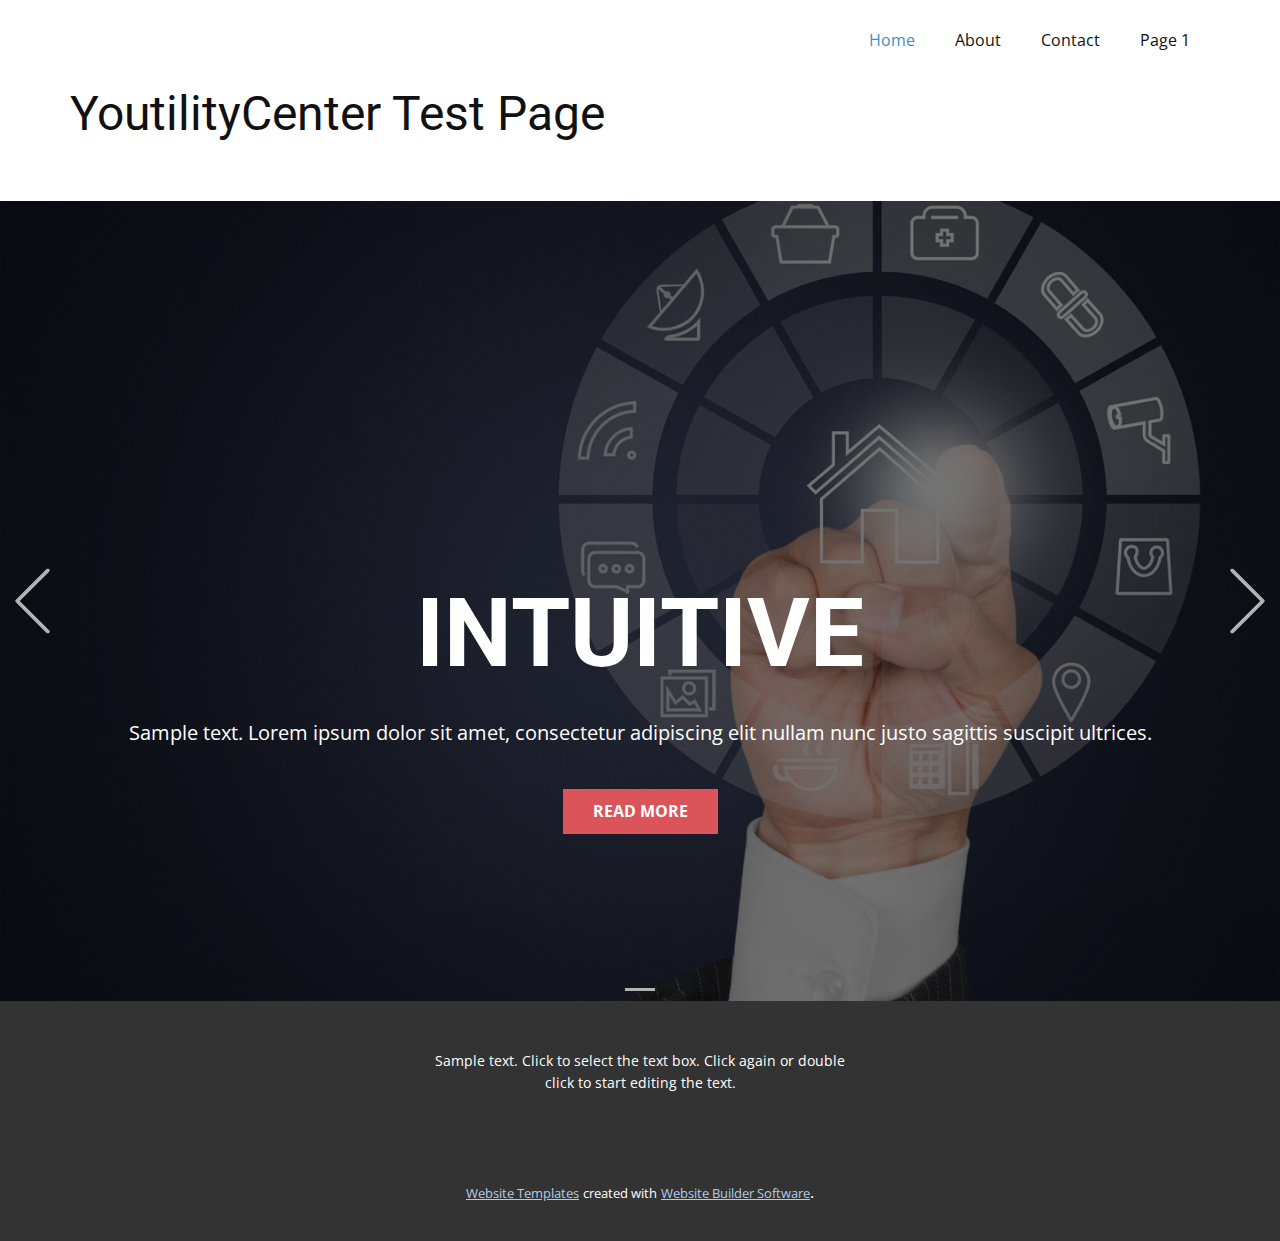
<file: Home.html>
<!DOCTYPE html>
<html style="font-size: 16px;">
  <head>
    <meta name="viewport" content="width=device-width, initial-scale=1.0">
    <meta charset="utf-8">
    <meta name="keywords" content="INTUITIVE, YoutilityCenter Test Page">
    <meta name="description" content="">
    <meta name="page_type" content="np-template-header-footer-from-plugin">
    <title>Home</title>
    <link rel="stylesheet" href="nicepage.css" media="screen">
<link rel="stylesheet" href="Home.css" media="screen">
    <script class="u-script" type="text/javascript" src="jquery.js" defer=""></script>
    <script class="u-script" type="text/javascript" src="nicepage.js" defer=""></script>
    <meta name="generator" content="Nicepage 3.16.1, nicepage.com">
    
    <link id="u-theme-google-font" rel="stylesheet" href="https://fonts.googleapis.com/css?family=Roboto:100,100i,300,300i,400,400i,500,500i,700,700i,900,900i|Open+Sans:300,300i,400,400i,600,600i,700,700i,800,800i">
    
    
    <script type="application/ld+json">{
		"@context": "http://schema.org",
		"@type": "Organization",
		"name": "",
		"url": "index.html"
}</script>
    <meta property="og:title" content="Home">
    <meta property="og:type" content="website">
    <meta name="theme-color" content="#478ac9">
    <link rel="canonical" href="index.html">
    <meta property="og:url" content="index.html">
  </head>
  <body class="u-body"><header class="u-clearfix u-header u-header" id="sec-f039"><div class="u-clearfix u-sheet u-valign-top u-sheet-1">
        <nav class="u-menu u-menu-dropdown u-offcanvas u-menu-1">
          <div class="menu-collapse" style="font-size: 1rem; letter-spacing: 0px;">
            <a class="u-button-style u-custom-left-right-menu-spacing u-custom-padding-bottom u-custom-top-bottom-menu-spacing u-nav-link u-text-active-palette-1-base u-text-hover-palette-2-base" href="#">
              <svg><use xmlns:xlink="http://www.w3.org/1999/xlink" xlink:href="#menu-hamburger"></use></svg>
              <svg version="1.1" xmlns="http://www.w3.org/2000/svg" xmlns:xlink="http://www.w3.org/1999/xlink"><defs><symbol id="menu-hamburger" viewBox="0 0 16 16" style="width: 16px; height: 16px;"><rect y="1" width="16" height="2"></rect><rect y="7" width="16" height="2"></rect><rect y="13" width="16" height="2"></rect>
</symbol>
</defs></svg>
            </a>
          </div>
          <div class="u-nav-container">
            <ul class="u-nav u-unstyled u-nav-1"><li class="u-nav-item"><a class="u-button-style u-nav-link u-text-active-palette-1-base u-text-hover-palette-2-base" href="Home.html" style="padding: 10px 20px;">Home</a>
</li><li class="u-nav-item"><a class="u-button-style u-nav-link u-text-active-palette-1-base u-text-hover-palette-2-base" href="About.html" style="padding: 10px 20px;">About</a>
</li><li class="u-nav-item"><a class="u-button-style u-nav-link u-text-active-palette-1-base u-text-hover-palette-2-base" href="Contact.html" style="padding: 10px 20px;">Contact</a>
</li><li class="u-nav-item"><a class="u-button-style u-nav-link u-text-active-palette-1-base u-text-hover-palette-2-base" href="Page-1.html" style="padding: 10px 20px;">Page 1</a>
</li></ul>
          </div>
          <div class="u-nav-container-collapse">
            <div class="u-black u-container-style u-inner-container-layout u-opacity u-opacity-95 u-sidenav">
              <div class="u-sidenav-overflow">
                <div class="u-menu-close"></div>
                <ul class="u-align-center u-nav u-popupmenu-items u-unstyled u-nav-2"><li class="u-nav-item"><a class="u-button-style u-nav-link" href="Home.html">Home</a>
</li><li class="u-nav-item"><a class="u-button-style u-nav-link" href="About.html">About</a>
</li><li class="u-nav-item"><a class="u-button-style u-nav-link" href="Contact.html">Contact</a>
</li><li class="u-nav-item"><a class="u-button-style u-nav-link" href="Page-1.html">Page 1</a>
</li></ul>
              </div>
            </div>
            <div class="u-black u-menu-overlay u-opacity u-opacity-70"></div>
          </div>
        </nav>
        <h1 class="u-align-left u-text u-text-default u-text-1">YoutilityCenter Test Page</h1>
      </div></header>
    <section id="carousel_8938" class="u-carousel u-slide u-block-df27-1" data-u-ride="carousel" data-interval="5000">
      <ol class="u-absolute-hcenter u-carousel-indicators u-block-df27-2">
        <li data-u-target="#carousel_8938" data-u-slide-to="0" class="u-active u-grey-30"></li>
      </ol>
      <div class="u-carousel-inner" role="listbox">
        <div class="u-active u-align-center u-carousel-item u-clearfix u-image u-shading u-section-1-1" src="" data-image-width="150" data-image-height="104">
          <div class="u-clearfix u-sheet u-valign-middle u-sheet-1">
            <h1 class="u-text u-title u-text-1">INTUITIVE</h1>
            <p class="u-large-text u-text u-text-variant u-text-2">Sample text. Lorem ipsum dolor sit amet, consectetur adipiscing elit nullam nunc justo sagittis suscipit ultrices.</p>
            <a href="#" class="u-btn u-button-style u-palette-2-base u-btn-1">Read More</a>
          </div>
        </div>
      </div>
      <a class="u-absolute-vcenter u-carousel-control u-carousel-control-prev u-text-grey-30 u-block-df27-3" href="#carousel_8938" role="button" data-u-slide="prev">
        <span aria-hidden="true">
          <svg viewBox="0 0 477.175 477.175"><path d="M145.188,238.575l215.5-215.5c5.3-5.3,5.3-13.8,0-19.1s-13.8-5.3-19.1,0l-225.1,225.1c-5.3,5.3-5.3,13.8,0,19.1l225.1,225
                    c2.6,2.6,6.1,4,9.5,4s6.9-1.3,9.5-4c5.3-5.3,5.3-13.8,0-19.1L145.188,238.575z"></path></svg>
        </span>
        <span class="sr-only">Previous</span>
      </a>
      <a class="u-absolute-vcenter u-carousel-control u-carousel-control-next u-text-grey-30 u-block-df27-4" href="#carousel_8938" role="button" data-u-slide="next">
        <span aria-hidden="true">
          <svg viewBox="0 0 477.175 477.175"><path d="M360.731,229.075l-225.1-225.1c-5.3-5.3-13.8-5.3-19.1,0s-5.3,13.8,0,19.1l215.5,215.5l-215.5,215.5
                    c-5.3,5.3-5.3,13.8,0,19.1c2.6,2.6,6.1,4,9.5,4c3.4,0,6.9-1.3,9.5-4l225.1-225.1C365.931,242.875,365.931,234.275,360.731,229.075z"></path></svg>
        </span>
        <span class="sr-only">Next</span>
      </a>
    </section>
    
    
    <footer class="u-align-center u-clearfix u-footer u-grey-80 u-footer" id="sec-00f6"><div class="u-clearfix u-sheet u-sheet-1">
        <p class="u-small-text u-text u-text-variant u-text-1">Sample text. Click to select the text box. Click again or double click to start editing the text.</p>
      </div></footer>
    <section class="u-backlink u-clearfix u-grey-80">
      <a class="u-link" href="https://nicepage.com/website-templates" target="_blank">
        <span>Website Templates</span>
      </a>
      <p class="u-text">
        <span>created with</span>
      </p>
      <a class="u-link" href="https://nicepage.com/" target="_blank">
        <span>Website Builder Software</span>
      </a>. 
    </section>
  </body>
</html>
</file>
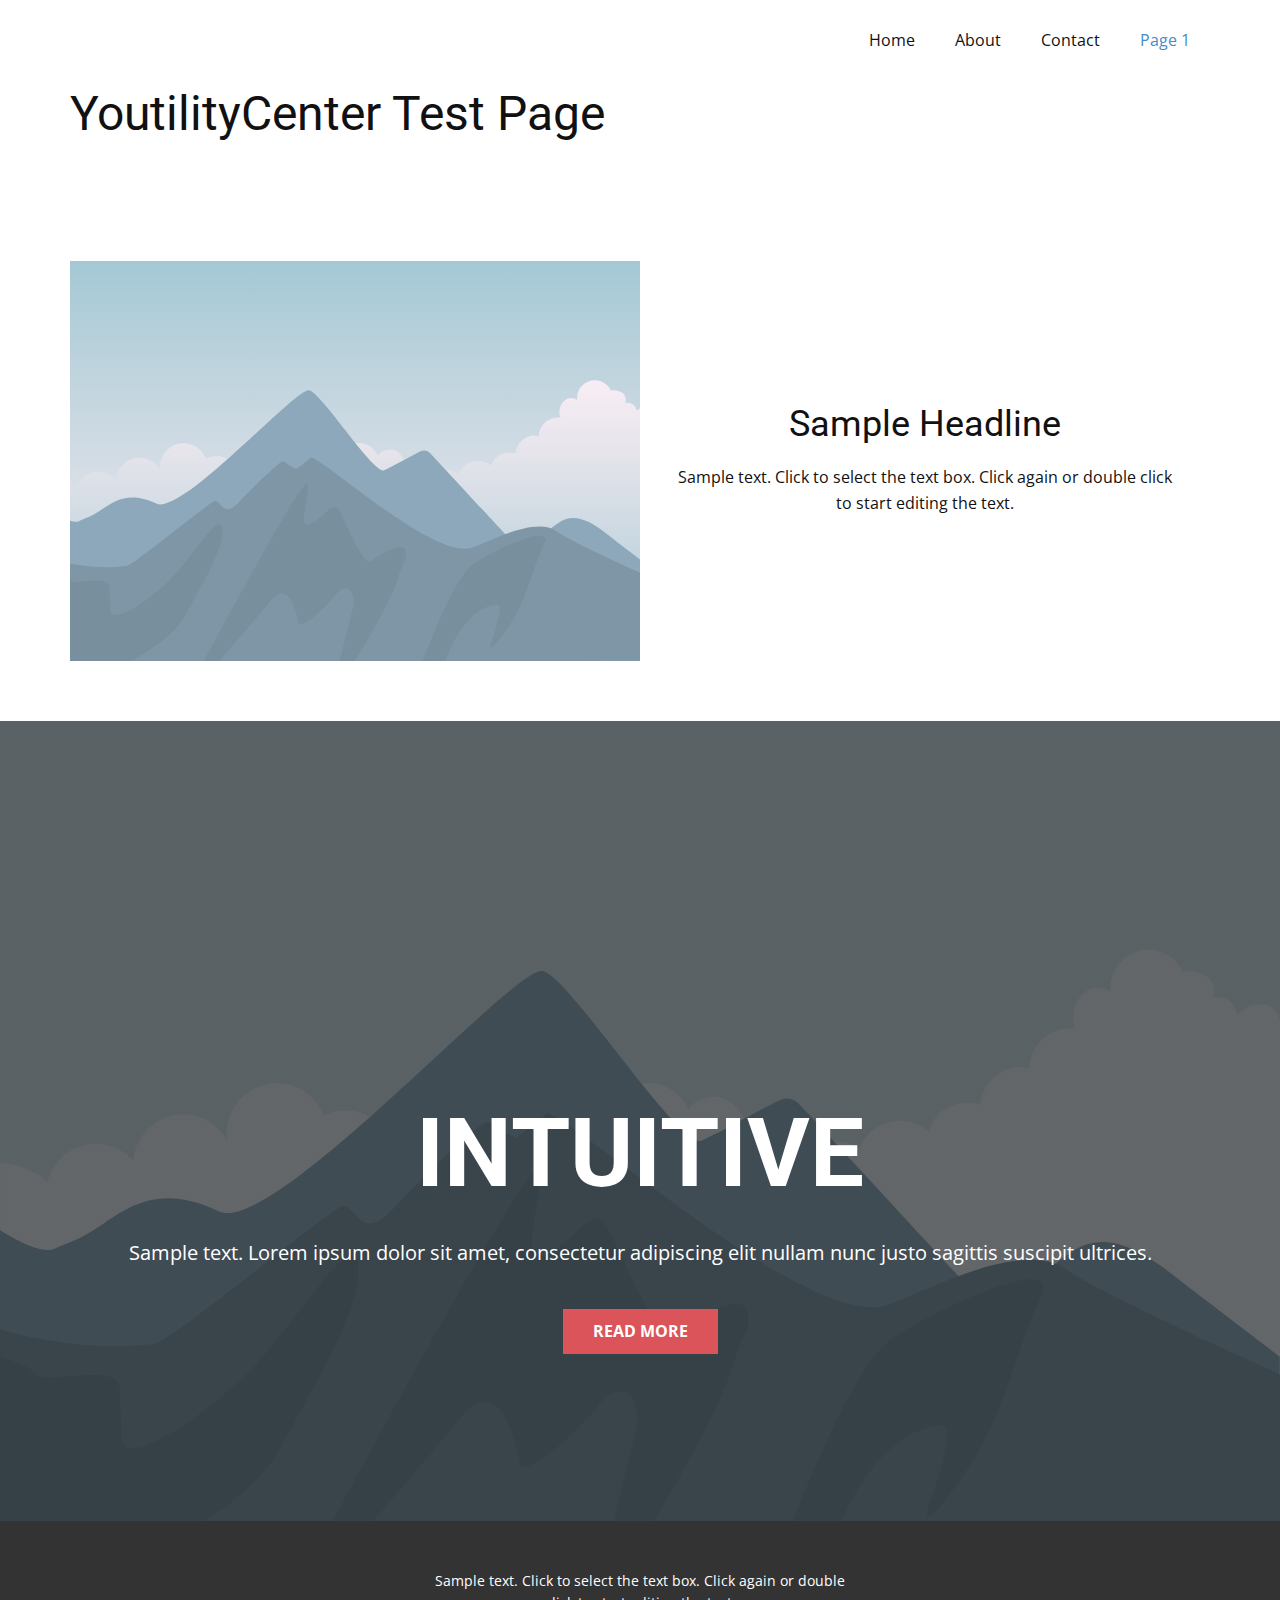
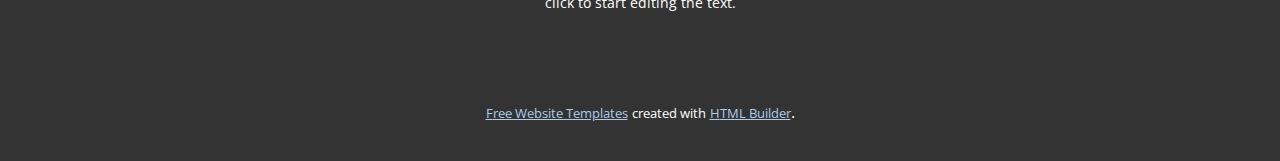
<file: Page-1.html>
<!DOCTYPE html>
<html style="font-size: 16px;">
  <head>
    <meta name="viewport" content="width=device-width, initial-scale=1.0">
    <meta charset="utf-8">
    <meta name="keywords" content="INTUITIVE">
    <meta name="description" content="">
    <meta name="page_type" content="np-template-header-footer-from-plugin">
    <title>Page 1</title>
    <link rel="stylesheet" href="nicepage.css" media="screen">
<link rel="stylesheet" href="Page-1.css" media="screen">
    <script class="u-script" type="text/javascript" src="jquery.js" defer=""></script>
    <script class="u-script" type="text/javascript" src="nicepage.js" defer=""></script>
    <meta name="generator" content="Nicepage 3.16.1, nicepage.com">
    <link id="u-theme-google-font" rel="stylesheet" href="https://fonts.googleapis.com/css?family=Roboto:100,100i,300,300i,400,400i,500,500i,700,700i,900,900i|Open+Sans:300,300i,400,400i,600,600i,700,700i,800,800i">
    
    
    
    <script type="application/ld+json">{
		"@context": "http://schema.org",
		"@type": "Organization",
		"name": "",
		"url": "index.html"
}</script>
    <meta property="og:title" content="Page 1">
    <meta property="og:type" content="website">
    <meta name="theme-color" content="#478ac9">
    <link rel="canonical" href="index.html">
    <meta property="og:url" content="index.html">
  </head>
  <body class="u-body"><header class="u-clearfix u-header u-header" id="sec-f039"><div class="u-clearfix u-sheet u-valign-top u-sheet-1">
        <nav class="u-menu u-menu-dropdown u-offcanvas u-menu-1">
          <div class="menu-collapse" style="font-size: 1rem; letter-spacing: 0px;">
            <a class="u-button-style u-custom-left-right-menu-spacing u-custom-padding-bottom u-custom-top-bottom-menu-spacing u-nav-link u-text-active-palette-1-base u-text-hover-palette-2-base" href="#">
              <svg><use xmlns:xlink="http://www.w3.org/1999/xlink" xlink:href="#menu-hamburger"></use></svg>
              <svg version="1.1" xmlns="http://www.w3.org/2000/svg" xmlns:xlink="http://www.w3.org/1999/xlink"><defs><symbol id="menu-hamburger" viewBox="0 0 16 16" style="width: 16px; height: 16px;"><rect y="1" width="16" height="2"></rect><rect y="7" width="16" height="2"></rect><rect y="13" width="16" height="2"></rect>
</symbol>
</defs></svg>
            </a>
          </div>
          <div class="u-nav-container">
            <ul class="u-nav u-unstyled u-nav-1"><li class="u-nav-item"><a class="u-button-style u-nav-link u-text-active-palette-1-base u-text-hover-palette-2-base" href="Home.html" style="padding: 10px 20px;">Home</a>
</li><li class="u-nav-item"><a class="u-button-style u-nav-link u-text-active-palette-1-base u-text-hover-palette-2-base" href="About.html" style="padding: 10px 20px;">About</a>
</li><li class="u-nav-item"><a class="u-button-style u-nav-link u-text-active-palette-1-base u-text-hover-palette-2-base" href="Contact.html" style="padding: 10px 20px;">Contact</a>
</li><li class="u-nav-item"><a class="u-button-style u-nav-link u-text-active-palette-1-base u-text-hover-palette-2-base" href="Page-1.html" style="padding: 10px 20px;">Page 1</a>
</li></ul>
          </div>
          <div class="u-nav-container-collapse">
            <div class="u-black u-container-style u-inner-container-layout u-opacity u-opacity-95 u-sidenav">
              <div class="u-sidenav-overflow">
                <div class="u-menu-close"></div>
                <ul class="u-align-center u-nav u-popupmenu-items u-unstyled u-nav-2"><li class="u-nav-item"><a class="u-button-style u-nav-link" href="Home.html">Home</a>
</li><li class="u-nav-item"><a class="u-button-style u-nav-link" href="About.html">About</a>
</li><li class="u-nav-item"><a class="u-button-style u-nav-link" href="Contact.html">Contact</a>
</li><li class="u-nav-item"><a class="u-button-style u-nav-link" href="Page-1.html">Page 1</a>
</li></ul>
              </div>
            </div>
            <div class="u-black u-menu-overlay u-opacity u-opacity-70"></div>
          </div>
        </nav>
        <h1 class="u-align-left u-text u-text-default u-text-1">YoutilityCenter Test Page</h1>
      </div></header>
    <section class="u-clearfix u-section-1" id="sec-514a">
      <div class="u-clearfix u-sheet u-sheet-1">
        <div class="u-clearfix u-expanded-width u-layout-wrap u-layout-wrap-1">
          <div class="u-layout">
            <div class="u-layout-row">
              <div class="u-container-style u-image u-layout-cell u-size-30 u-image-1" data-image-width="400" data-image-height="265">
                <div class="u-container-layout u-container-layout-1"></div>
              </div>
              <div class="u-align-center u-container-style u-layout-cell u-size-30 u-layout-cell-2">
                <div class="u-container-layout u-valign-middle u-container-layout-2">
                  <h2 class="u-text u-text-default u-text-1">Sample Headline</h2>
                  <p class="u-text u-text-default u-text-2">Sample text. Click to select the text box. Click again or double click to start editing the text.</p>
                </div>
              </div>
            </div>
          </div>
        </div>
      </div>
    </section>
    <section class="u-align-center u-clearfix u-image u-shading u-section-2" src="" data-image-width="256" data-image-height="256" id="sec-0cdb">
      <div class="u-clearfix u-sheet u-valign-middle u-sheet-1">
        <h1 class="u-text u-title u-text-1">INTUITIVE</h1>
        <p class="u-large-text u-text u-text-variant u-text-2">Sample text. Lorem ipsum dolor sit amet, consectetur adipiscing elit nullam nunc justo sagittis suscipit ultrices.</p>
        <a href="#" class="u-btn u-button-style u-palette-2-base u-btn-1">Read More</a>
      </div>
    </section>
    
    
    <footer class="u-align-center u-clearfix u-footer u-grey-80 u-footer" id="sec-00f6"><div class="u-clearfix u-sheet u-sheet-1">
        <p class="u-small-text u-text u-text-variant u-text-1">Sample text. Click to select the text box. Click again or double click to start editing the text.</p>
      </div></footer>
    <section class="u-backlink u-clearfix u-grey-80">
      <a class="u-link" href="https://nicepage.com/website-templates" target="_blank">
        <span>Free Website Templates</span>
      </a>
      <p class="u-text">
        <span>created with</span>
      </p>
      <a class="u-link" href="https://nicepage.com/html-website-builder" target="_blank">
        <span>HTML Builder</span>
      </a>. 
    </section>
  </body>
</html>
</file>
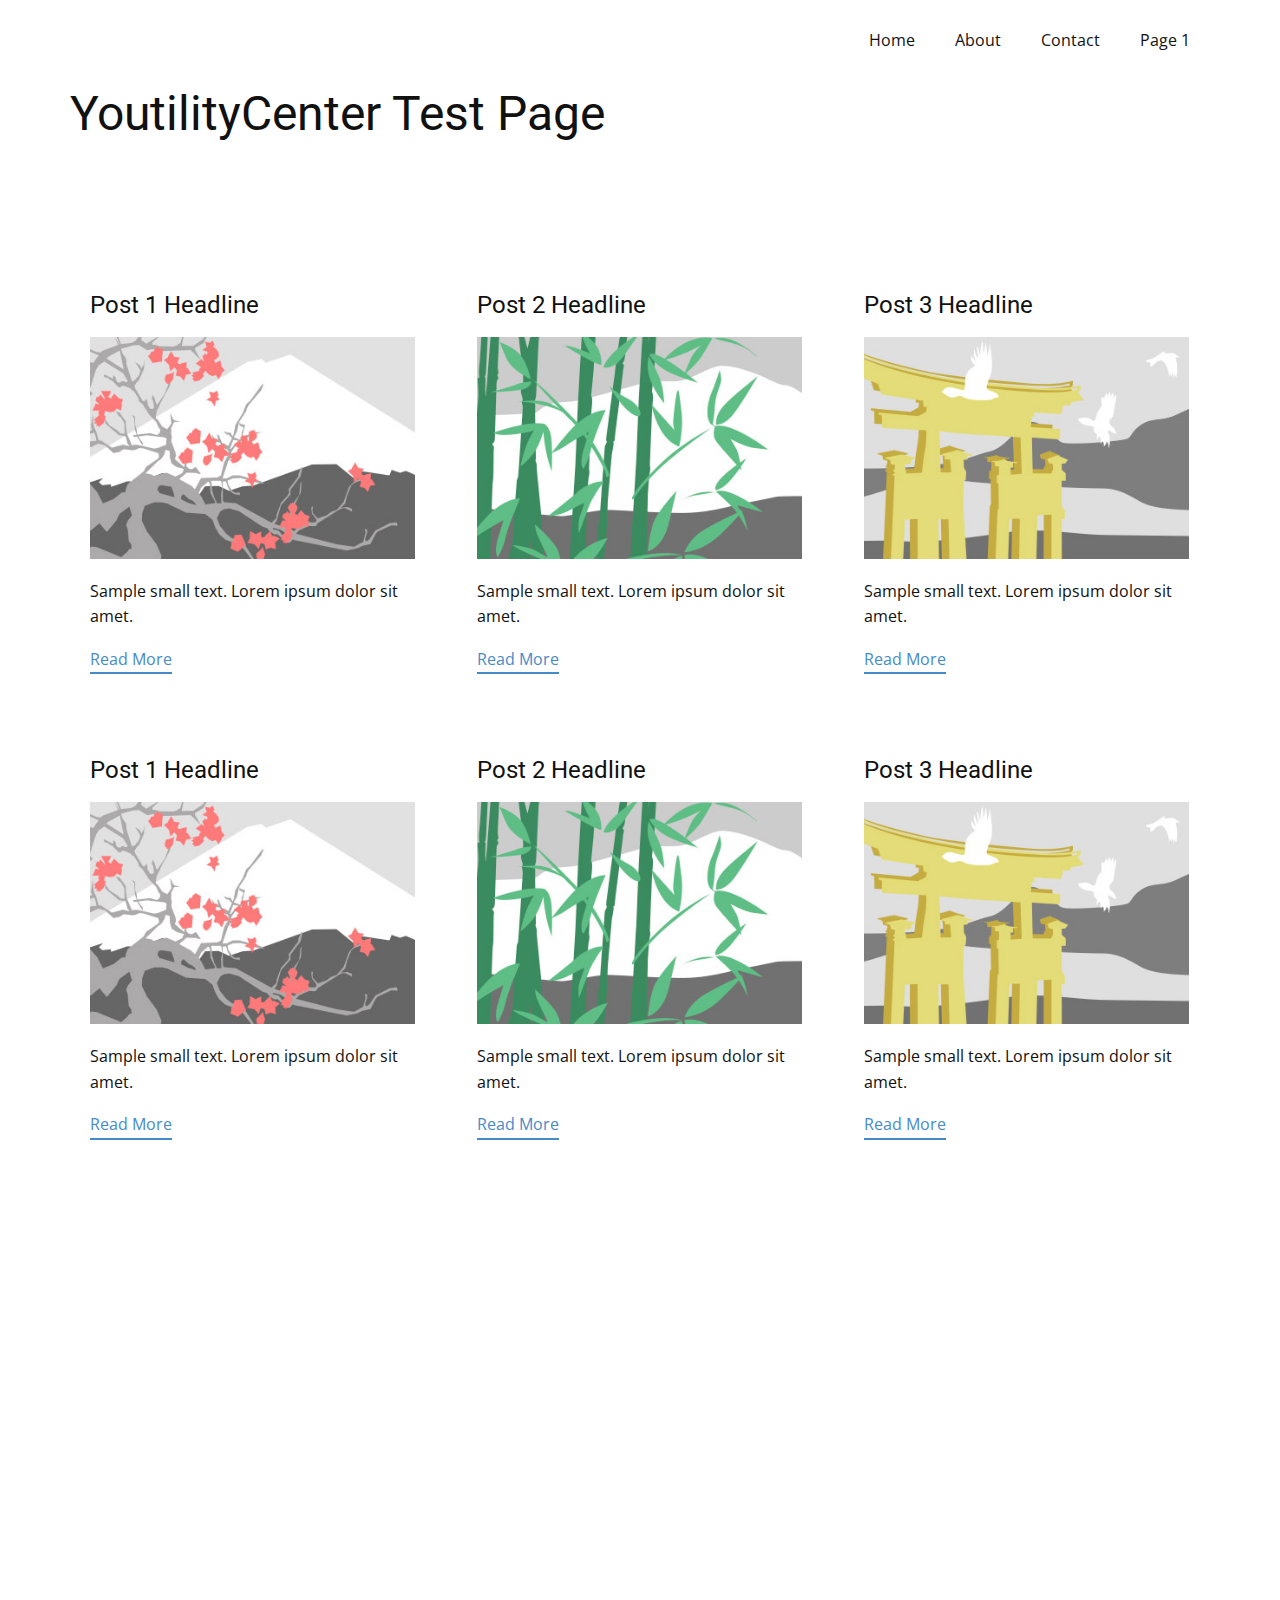
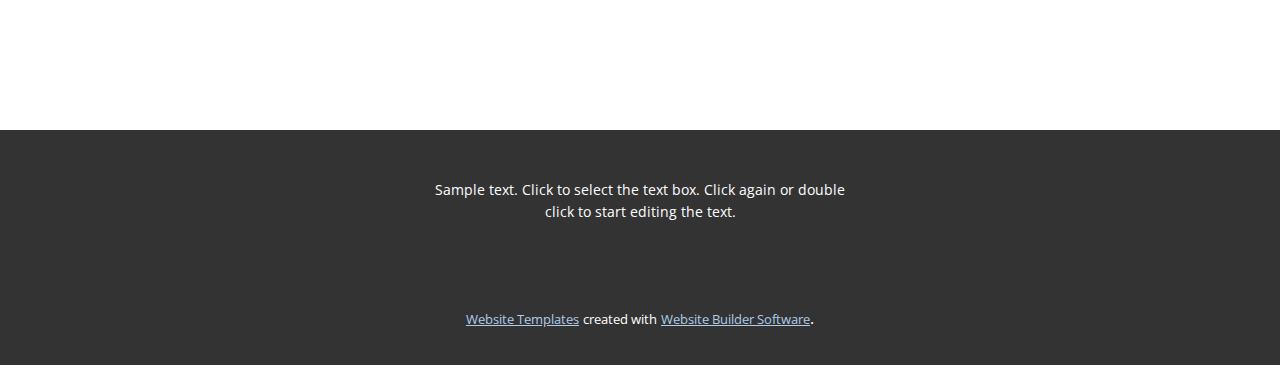
<file: blog/blog.html>
<html style="font-size: 16px;"><head>
    <meta name="viewport" content="width=device-width, initial-scale=1.0">
    <meta charset="utf-8">
    <meta name="keywords" content="YoutilityCenter Test Page">
    <meta name="description" content="">
    <meta name="page_type" content="np-template-header-footer-from-plugin">
    <title>Blog Template</title>
    <link rel="stylesheet" href="../nicepage.css" media="screen">
<link rel="stylesheet" href="../Blog-Template.css" media="screen">
    <script class="u-script" type="text/javascript" src="../jquery.js" defer=""></script>
    <script class="u-script" type="text/javascript" src="../nicepage.js" defer=""></script>
    <meta name="generator" content="Nicepage 3.16.1, nicepage.com">
    <link id="u-theme-google-font" rel="stylesheet" href="https://fonts.googleapis.com/css?family=Roboto:100,100i,300,300i,400,400i,500,500i,700,700i,900,900i|Open+Sans:300,300i,400,400i,600,600i,700,700i,800,800i">
    
    
    
    <script type="application/ld+json">{
		"@context": "http://schema.org",
		"@type": "Organization",
		"name": "",
		"url": "index.html"
}</script>
    <meta property="og:title" content="Blog Template">
    <meta property="og:type" content="website">
    <meta name="theme-color" content="#478ac9">
    <link rel="canonical" href="../index.html">
    <meta property="og:url" content="index.html">
  </head>
  <body class="u-body"><header class="u-clearfix u-header u-header" id="sec-f039"><div class="u-clearfix u-sheet u-valign-top u-sheet-1">
        <nav class="u-menu u-menu-dropdown u-offcanvas u-menu-1">
          <div class="menu-collapse" style="font-size: 1rem; letter-spacing: 0px;">
            <a class="u-button-style u-custom-left-right-menu-spacing u-custom-padding-bottom u-custom-top-bottom-menu-spacing u-nav-link u-text-active-palette-1-base u-text-hover-palette-2-base" href="#">
              <svg><use xmlns:xlink="http://www.w3.org/1999/xlink" xlink:href="#menu-hamburger"></use></svg>
              <svg version="1.1" xmlns="http://www.w3.org/2000/svg" xmlns:xlink="http://www.w3.org/1999/xlink"><defs><symbol id="menu-hamburger" viewBox="0 0 16 16" style="width: 16px; height: 16px;"><rect y="1" width="16" height="2"></rect><rect y="7" width="16" height="2"></rect><rect y="13" width="16" height="2"></rect>
</symbol>
</defs></svg>
            </a>
          </div>
          <div class="u-nav-container">
            <ul class="u-nav u-unstyled u-nav-1"><li class="u-nav-item"><a class="u-button-style u-nav-link u-text-active-palette-1-base u-text-hover-palette-2-base" href="../Home.html" style="padding: 10px 20px;">Home</a>
</li><li class="u-nav-item"><a class="u-button-style u-nav-link u-text-active-palette-1-base u-text-hover-palette-2-base" href="../About.html" style="padding: 10px 20px;">About</a>
</li><li class="u-nav-item"><a class="u-button-style u-nav-link u-text-active-palette-1-base u-text-hover-palette-2-base" href="../Contact.html" style="padding: 10px 20px;">Contact</a>
</li><li class="u-nav-item"><a class="u-button-style u-nav-link u-text-active-palette-1-base u-text-hover-palette-2-base" href="../Page-1.html" style="padding: 10px 20px;">Page 1</a>
</li></ul>
          </div>
          <div class="u-nav-container-collapse">
            <div class="u-black u-container-style u-inner-container-layout u-opacity u-opacity-95 u-sidenav">
              <div class="u-sidenav-overflow">
                <div class="u-menu-close"></div>
                <ul class="u-align-center u-nav u-popupmenu-items u-unstyled u-nav-2"><li class="u-nav-item"><a class="u-button-style u-nav-link" href="../Home.html">Home</a>
</li><li class="u-nav-item"><a class="u-button-style u-nav-link" href="../About.html">About</a>
</li><li class="u-nav-item"><a class="u-button-style u-nav-link" href="../Contact.html">Contact</a>
</li><li class="u-nav-item"><a class="u-button-style u-nav-link" href="../Page-1.html">Page 1</a>
</li></ul>
              </div>
            </div>
            <div class="u-black u-menu-overlay u-opacity u-opacity-70"></div>
          </div>
        </nav>
        <h1 class="u-align-left u-text u-text-default u-text-1">YoutilityCenter Test Page</h1>
      </div></header>
    <section class="u-clearfix u-section-1" id="sec-a419">
      <div class="u-clearfix u-sheet u-valign-middle u-sheet-1"><!--blog--><!--blog_options_json--><!--{"type":"Recent","source":"","tags":"","count":""}--><!--/blog_options_json-->
        <div class="u-blog u-expanded-width u-repeater u-repeater-1"><!--blog_post-->
          <div class="u-blog-post u-container-style u-repeater-item u-white u-repeater-item-1">
            <div class="u-container-layout u-similar-container u-valign-top u-container-layout-1"><!--blog_post_header-->
              <h4 class="u-blog-control u-text u-text-1">
                <a class="u-post-header-link" href="../blog/post.html"><!--blog_post_header_content-->Post 1 Headline<!--/blog_post_header_content--></a>
              </h4><!--/blog_post_header--><!--blog_post_image-->
              <a class="u-post-header-link" href="../blog/post.html"><img alt="" class="u-blog-control u-expanded-width u-image u-image-default u-image-1" src="[data-uri]"></a><!--/blog_post_image--><!--blog_post_content-->
              <div class="u-blog-control u-post-content u-text u-text-2 fr-view">Sample small text. Lorem ipsum dolor sit amet.</div><!--/blog_post_content--><!--blog_post_readmore-->
              <a href="../blog/post.html" class="u-blog-control u-border-2 u-border-palette-1-base u-btn u-btn-rectangle u-button-style u-none u-btn-1"><!--blog_post_readmore_content-->Read More<!--/blog_post_readmore_content--></a><!--/blog_post_readmore-->
            </div>
          </div><div class="u-blog-post u-container-style u-repeater-item u-video-cover u-white">
            <div class="u-container-layout u-similar-container u-valign-top u-container-layout-2"><!--blog_post_header-->
              <h4 class="u-blog-control u-text u-text-3">
                <a class="u-post-header-link" href="../blog/post-1.html"><!--blog_post_header_content-->Post 2 Headline<!--/blog_post_header_content--></a>
              </h4><!--/blog_post_header--><!--blog_post_image-->
              <a class="u-post-header-link" href="../blog/post-1.html"><img alt="" class="u-blog-control u-expanded-width u-image u-image-default u-image-2" src="[data-uri]"></a><!--/blog_post_image--><!--blog_post_content-->
              <div class="u-blog-control u-post-content u-text u-text-4 fr-view">Sample small text. Lorem ipsum dolor sit amet.</div><!--/blog_post_content--><!--blog_post_readmore-->
              <a href="../blog/post-1.html" class="u-blog-control u-border-2 u-border-palette-1-base u-btn u-btn-rectangle u-button-style u-none u-btn-2"><!--blog_post_readmore_content-->Read More<!--/blog_post_readmore_content--></a><!--/blog_post_readmore-->
            </div>
          </div><div class="u-blog-post u-container-style u-repeater-item u-video-cover u-white">
            <div class="u-container-layout u-similar-container u-valign-top u-container-layout-3"><!--blog_post_header-->
              <h4 class="u-blog-control u-text u-text-5">
                <a class="u-post-header-link" href="../blog/post-2.html"><!--blog_post_header_content-->Post 3 Headline<!--/blog_post_header_content--></a>
              </h4><!--/blog_post_header--><!--blog_post_image-->
              <a class="u-post-header-link" href="../blog/post-2.html"><img alt="" class="u-blog-control u-expanded-width u-image u-image-default u-image-3" src="[data-uri]"></a><!--/blog_post_image--><!--blog_post_content-->
              <div class="u-blog-control u-post-content u-text u-text-6 fr-view">Sample small text. Lorem ipsum dolor sit amet.</div><!--/blog_post_content--><!--blog_post_readmore-->
              <a href="../blog/post-2.html" class="u-blog-control u-border-2 u-border-palette-1-base u-btn u-btn-rectangle u-button-style u-none u-btn-3"><!--blog_post_readmore_content-->Read More<!--/blog_post_readmore_content--></a><!--/blog_post_readmore-->
            </div>
          </div><div class="u-blog-post u-container-style u-repeater-item u-white u-repeater-item-1">
            <div class="u-container-layout u-similar-container u-valign-top u-container-layout-1"><!--blog_post_header-->
              <h4 class="u-blog-control u-text u-text-1">
                <a class="u-post-header-link" href="../blog/post-3.html"><!--blog_post_header_content-->Post 1 Headline<!--/blog_post_header_content--></a>
              </h4><!--/blog_post_header--><!--blog_post_image-->
              <a class="u-post-header-link" href="../blog/post-3.html"><img alt="" class="u-blog-control u-expanded-width u-image u-image-default u-image-1" src="[data-uri]"></a><!--/blog_post_image--><!--blog_post_content-->
              <div class="u-blog-control u-post-content u-text u-text-2 fr-view">Sample small text. Lorem ipsum dolor sit amet.</div><!--/blog_post_content--><!--blog_post_readmore-->
              <a href="../blog/post-3.html" class="u-blog-control u-border-2 u-border-palette-1-base u-btn u-btn-rectangle u-button-style u-none u-btn-1"><!--blog_post_readmore_content-->Read More<!--/blog_post_readmore_content--></a><!--/blog_post_readmore-->
            </div>
          </div><div class="u-blog-post u-container-style u-repeater-item u-video-cover u-white">
            <div class="u-container-layout u-similar-container u-valign-top u-container-layout-2"><!--blog_post_header-->
              <h4 class="u-blog-control u-text u-text-3">
                <a class="u-post-header-link" href="../blog/post-4.html"><!--blog_post_header_content-->Post 2 Headline<!--/blog_post_header_content--></a>
              </h4><!--/blog_post_header--><!--blog_post_image-->
              <a class="u-post-header-link" href="../blog/post-4.html"><img alt="" class="u-blog-control u-expanded-width u-image u-image-default u-image-2" src="[data-uri]"></a><!--/blog_post_image--><!--blog_post_content-->
              <div class="u-blog-control u-post-content u-text u-text-4 fr-view">Sample small text. Lorem ipsum dolor sit amet.</div><!--/blog_post_content--><!--blog_post_readmore-->
              <a href="../blog/post-4.html" class="u-blog-control u-border-2 u-border-palette-1-base u-btn u-btn-rectangle u-button-style u-none u-btn-2"><!--blog_post_readmore_content-->Read More<!--/blog_post_readmore_content--></a><!--/blog_post_readmore-->
            </div>
          </div><div class="u-blog-post u-container-style u-repeater-item u-video-cover u-white">
            <div class="u-container-layout u-similar-container u-valign-top u-container-layout-3"><!--blog_post_header-->
              <h4 class="u-blog-control u-text u-text-5">
                <a class="u-post-header-link" href="../blog/post-5.html"><!--blog_post_header_content-->Post 3 Headline<!--/blog_post_header_content--></a>
              </h4><!--/blog_post_header--><!--blog_post_image-->
              <a class="u-post-header-link" href="../blog/post-5.html"><img alt="" class="u-blog-control u-expanded-width u-image u-image-default u-image-3" src="[data-uri]"></a><!--/blog_post_image--><!--blog_post_content-->
              <div class="u-blog-control u-post-content u-text u-text-6 fr-view">Sample small text. Lorem ipsum dolor sit amet.</div><!--/blog_post_content--><!--blog_post_readmore-->
              <a href="../blog/post-5.html" class="u-blog-control u-border-2 u-border-palette-1-base u-btn u-btn-rectangle u-button-style u-none u-btn-3"><!--blog_post_readmore_content-->Read More<!--/blog_post_readmore_content--></a><!--/blog_post_readmore-->
            </div>
          </div><!--/blog_post--><!--blog_post-->
          <!--/blog_post--><!--blog_post-->
          <!--/blog_post-->
        </div><!--/blog-->
      </div>
    </section>
    <section class="u-clearfix u-section-2" id="sec-81b7">
      <div class="u-clearfix u-sheet u-sheet-1"></div>
    </section>
    
    
    <footer class="u-align-center u-clearfix u-footer u-grey-80 u-footer" id="sec-00f6"><div class="u-clearfix u-sheet u-sheet-1">
        <p class="u-small-text u-text u-text-variant u-text-1">Sample text. Click to select the text box. Click again or double click to start editing the text.</p>
      </div></footer>
    <section class="u-backlink u-clearfix u-grey-80">
      <a class="u-link" href="https://nicepage.com/website-templates" target="_blank">
        <span>Website Templates</span>
      </a>
      <p class="u-text">
        <span>created with</span>
      </p>
      <a class="u-link" href="https://nicepage.com/" target="_blank">
        <span>Website Builder Software</span>
      </a>. 
    </section>
  
</body></html>
</file>
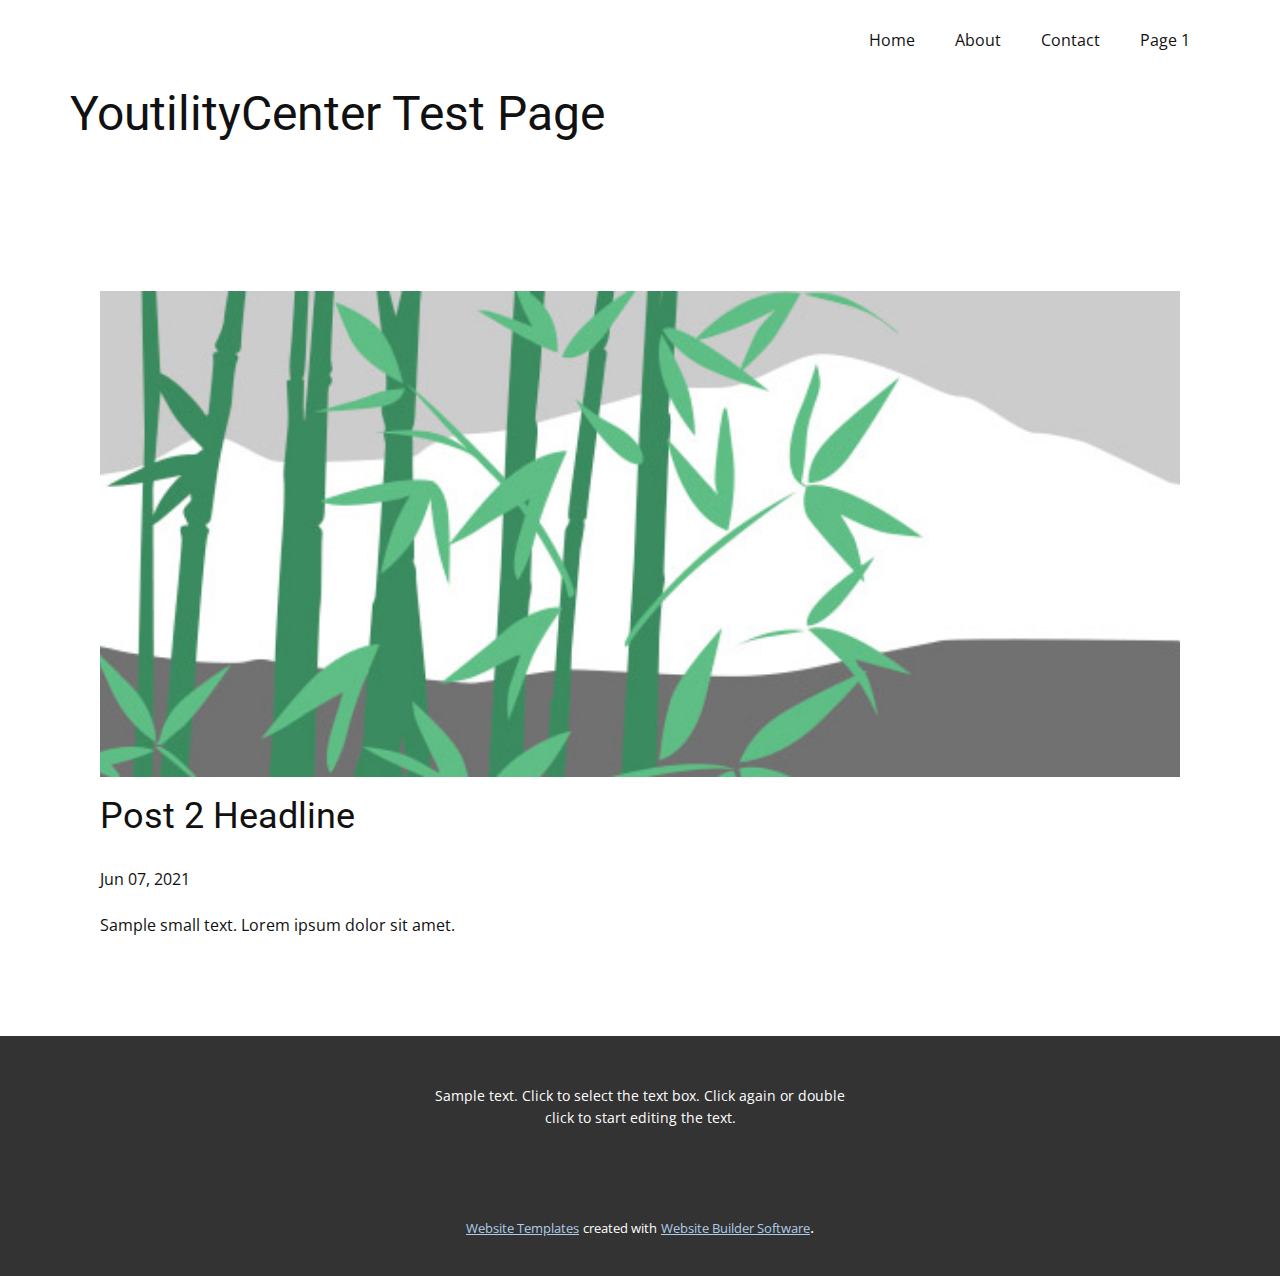
<file: blog/post-1.html>
<!doctype html>
<html style="font-size: 16px;"><head>
    <meta name="viewport" content="width=device-width, initial-scale=1.0">
    <meta charset="utf-8">
    <meta name="keywords" content="Post 1 Headline">
    <meta name="description" content="">
    <meta name="page_type" content="np-template-header-footer-from-plugin">
    <title>Post 2 Headline</title>
    <link rel="stylesheet" href="../nicepage.css" media="screen">
<link rel="stylesheet" href="../Post-Template.css" media="screen">
    <script class="u-script" type="text/javascript" src="../jquery.js" defer=""></script>
    <script class="u-script" type="text/javascript" src="../nicepage.js" defer=""></script>
    <meta name="generator" content="Nicepage 3.16.1, nicepage.com">
    <link id="u-theme-google-font" rel="stylesheet" href="https://fonts.googleapis.com/css?family=Roboto:100,100i,300,300i,400,400i,500,500i,700,700i,900,900i|Open+Sans:300,300i,400,400i,600,600i,700,700i,800,800i">
    
    
    <script type="application/ld+json">{
		"@context": "http://schema.org",
		"@type": "Organization",
		"name": "",
		"url": "index.html"
}</script>
    <meta property="og:title" content="Post Template">
    <meta property="og:type" content="website">
    <meta name="theme-color" content="#478ac9">
    <link rel="canonical" href="../index.html">
    <meta property="og:url" content="index.html">
  </head>
  <body class="u-body"><header class="u-clearfix u-header u-header" id="sec-f039"><div class="u-clearfix u-sheet u-valign-top u-sheet-1">
        <nav class="u-menu u-menu-dropdown u-offcanvas u-menu-1">
          <div class="menu-collapse" style="font-size: 1rem; letter-spacing: 0px;">
            <a class="u-button-style u-custom-left-right-menu-spacing u-custom-padding-bottom u-custom-top-bottom-menu-spacing u-nav-link u-text-active-palette-1-base u-text-hover-palette-2-base" href="#">
              <svg><use xmlns:xlink="http://www.w3.org/1999/xlink" xlink:href="#menu-hamburger"></use></svg>
              <svg version="1.1" xmlns="http://www.w3.org/2000/svg" xmlns:xlink="http://www.w3.org/1999/xlink"><defs><symbol id="menu-hamburger" viewBox="0 0 16 16" style="width: 16px; height: 16px;"><rect y="1" width="16" height="2"></rect><rect y="7" width="16" height="2"></rect><rect y="13" width="16" height="2"></rect>
</symbol>
</defs></svg>
            </a>
          </div>
          <div class="u-nav-container">
            <ul class="u-nav u-unstyled u-nav-1"><li class="u-nav-item"><a class="u-button-style u-nav-link u-text-active-palette-1-base u-text-hover-palette-2-base" href="../Home.html" style="padding: 10px 20px;">Home</a>
</li><li class="u-nav-item"><a class="u-button-style u-nav-link u-text-active-palette-1-base u-text-hover-palette-2-base" href="../About.html" style="padding: 10px 20px;">About</a>
</li><li class="u-nav-item"><a class="u-button-style u-nav-link u-text-active-palette-1-base u-text-hover-palette-2-base" href="../Contact.html" style="padding: 10px 20px;">Contact</a>
</li><li class="u-nav-item"><a class="u-button-style u-nav-link u-text-active-palette-1-base u-text-hover-palette-2-base" href="../Page-1.html" style="padding: 10px 20px;">Page 1</a>
</li></ul>
          </div>
          <div class="u-nav-container-collapse">
            <div class="u-black u-container-style u-inner-container-layout u-opacity u-opacity-95 u-sidenav">
              <div class="u-sidenav-overflow">
                <div class="u-menu-close"></div>
                <ul class="u-align-center u-nav u-popupmenu-items u-unstyled u-nav-2"><li class="u-nav-item"><a class="u-button-style u-nav-link" href="../Home.html">Home</a>
</li><li class="u-nav-item"><a class="u-button-style u-nav-link" href="../About.html">About</a>
</li><li class="u-nav-item"><a class="u-button-style u-nav-link" href="../Contact.html">Contact</a>
</li><li class="u-nav-item"><a class="u-button-style u-nav-link" href="../Page-1.html">Page 1</a>
</li></ul>
              </div>
            </div>
            <div class="u-black u-menu-overlay u-opacity u-opacity-70"></div>
          </div>
        </nav>
        <h1 class="u-align-left u-text u-text-default u-text-1">YoutilityCenter Test Page</h1>
      </div></header>
    <section class="u-align-center u-clearfix u-section-1" id="sec-a509">
      <div class="u-clearfix u-sheet u-valign-middle-md u-valign-middle-sm u-valign-middle-xs u-sheet-1"><!--post_details--><!--post_details_options_json--><!--{"source":""}--><!--/post_details_options_json--><!--blog_post-->
        <div class="u-container-style u-expanded-width u-post-details u-post-details-1">
          <div class="u-container-layout u-valign-middle u-container-layout-1"><!--blog_post_image-->
            <img alt="" class="u-blog-control u-expanded-width u-image u-image-default u-image-1" src="[data-uri]"><!--/blog_post_image--><!--blog_post_header-->
            <h2 class="u-blog-control u-text u-text-1">Post 2 Headline</h2><!--/blog_post_header--><!--blog_post_metadata-->
            <div class="u-blog-control u-metadata u-metadata-1"><!--blog_post_metadata_date-->
              <span class="u-meta-date u-meta-icon">Jun 07, 2021</span><!--/blog_post_metadata_date--><!--blog_post_metadata_category-->
              <!--/blog_post_metadata_category--><!--blog_post_metadata_comments-->
              <!--/blog_post_metadata_comments-->
            </div><!--/blog_post_metadata--><!--blog_post_content-->
            <div class="u-align-justify u-blog-control u-post-content u-text u-text-2 fr-view">
  Sample small text. Lorem ipsum dolor sit amet.
  </div><!--/blog_post_content-->
          </div>
        </div><!--/blog_post--><!--/post_details-->
      </div>
    </section>
    
    
    <footer class="u-align-center u-clearfix u-footer u-grey-80 u-footer" id="sec-00f6"><div class="u-clearfix u-sheet u-sheet-1">
        <p class="u-small-text u-text u-text-variant u-text-1">Sample text. Click to select the text box. Click again or double click to start editing the text.</p>
      </div></footer>
    <section class="u-backlink u-clearfix u-grey-80">
      <a class="u-link" href="https://nicepage.com/website-templates" target="_blank">
        <span>Website Templates</span>
      </a>
      <p class="u-text">
        <span>created with</span>
      </p>
      <a class="u-link" href="https://nicepage.com/" target="_blank">
        <span>Website Builder Software</span>
      </a>. 
    </section>
  
</body></html>
</file>
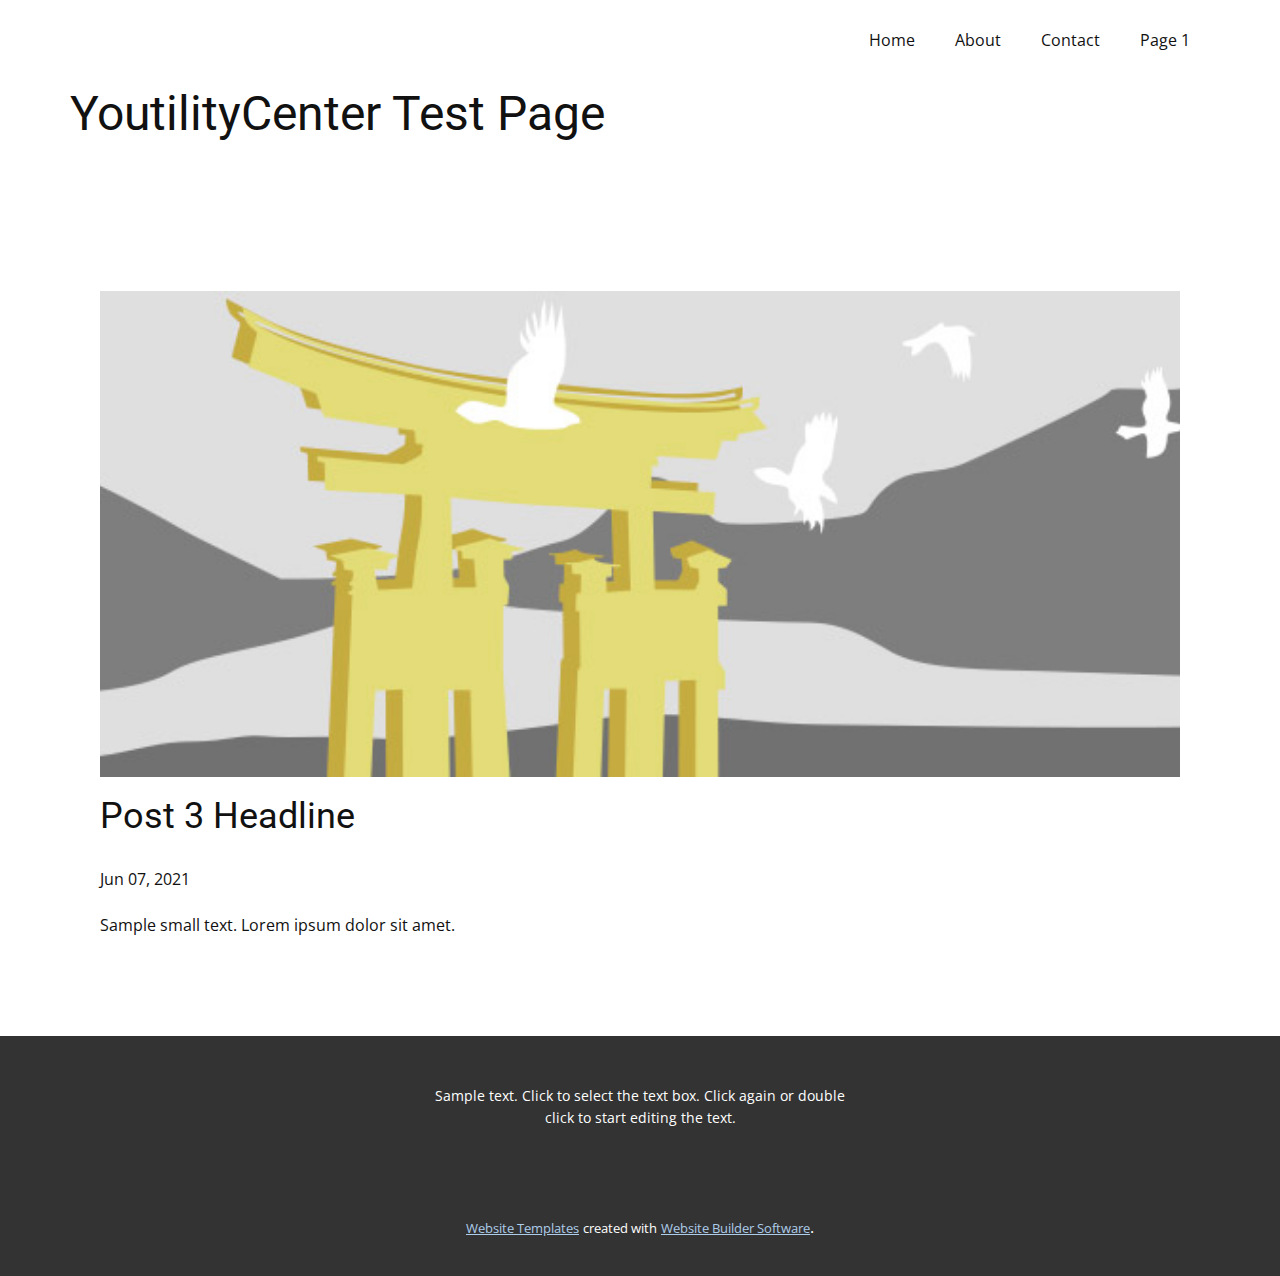
<file: blog/post-2.html>
<!doctype html>
<html style="font-size: 16px;"><head>
    <meta name="viewport" content="width=device-width, initial-scale=1.0">
    <meta charset="utf-8">
    <meta name="keywords" content="Post 1 Headline">
    <meta name="description" content="">
    <meta name="page_type" content="np-template-header-footer-from-plugin">
    <title>Post 3 Headline</title>
    <link rel="stylesheet" href="../nicepage.css" media="screen">
<link rel="stylesheet" href="../Post-Template.css" media="screen">
    <script class="u-script" type="text/javascript" src="../jquery.js" defer=""></script>
    <script class="u-script" type="text/javascript" src="../nicepage.js" defer=""></script>
    <meta name="generator" content="Nicepage 3.16.1, nicepage.com">
    <link id="u-theme-google-font" rel="stylesheet" href="https://fonts.googleapis.com/css?family=Roboto:100,100i,300,300i,400,400i,500,500i,700,700i,900,900i|Open+Sans:300,300i,400,400i,600,600i,700,700i,800,800i">
    
    
    <script type="application/ld+json">{
		"@context": "http://schema.org",
		"@type": "Organization",
		"name": "",
		"url": "index.html"
}</script>
    <meta property="og:title" content="Post Template">
    <meta property="og:type" content="website">
    <meta name="theme-color" content="#478ac9">
    <link rel="canonical" href="../index.html">
    <meta property="og:url" content="index.html">
  </head>
  <body class="u-body"><header class="u-clearfix u-header u-header" id="sec-f039"><div class="u-clearfix u-sheet u-valign-top u-sheet-1">
        <nav class="u-menu u-menu-dropdown u-offcanvas u-menu-1">
          <div class="menu-collapse" style="font-size: 1rem; letter-spacing: 0px;">
            <a class="u-button-style u-custom-left-right-menu-spacing u-custom-padding-bottom u-custom-top-bottom-menu-spacing u-nav-link u-text-active-palette-1-base u-text-hover-palette-2-base" href="#">
              <svg><use xmlns:xlink="http://www.w3.org/1999/xlink" xlink:href="#menu-hamburger"></use></svg>
              <svg version="1.1" xmlns="http://www.w3.org/2000/svg" xmlns:xlink="http://www.w3.org/1999/xlink"><defs><symbol id="menu-hamburger" viewBox="0 0 16 16" style="width: 16px; height: 16px;"><rect y="1" width="16" height="2"></rect><rect y="7" width="16" height="2"></rect><rect y="13" width="16" height="2"></rect>
</symbol>
</defs></svg>
            </a>
          </div>
          <div class="u-nav-container">
            <ul class="u-nav u-unstyled u-nav-1"><li class="u-nav-item"><a class="u-button-style u-nav-link u-text-active-palette-1-base u-text-hover-palette-2-base" href="../Home.html" style="padding: 10px 20px;">Home</a>
</li><li class="u-nav-item"><a class="u-button-style u-nav-link u-text-active-palette-1-base u-text-hover-palette-2-base" href="../About.html" style="padding: 10px 20px;">About</a>
</li><li class="u-nav-item"><a class="u-button-style u-nav-link u-text-active-palette-1-base u-text-hover-palette-2-base" href="../Contact.html" style="padding: 10px 20px;">Contact</a>
</li><li class="u-nav-item"><a class="u-button-style u-nav-link u-text-active-palette-1-base u-text-hover-palette-2-base" href="../Page-1.html" style="padding: 10px 20px;">Page 1</a>
</li></ul>
          </div>
          <div class="u-nav-container-collapse">
            <div class="u-black u-container-style u-inner-container-layout u-opacity u-opacity-95 u-sidenav">
              <div class="u-sidenav-overflow">
                <div class="u-menu-close"></div>
                <ul class="u-align-center u-nav u-popupmenu-items u-unstyled u-nav-2"><li class="u-nav-item"><a class="u-button-style u-nav-link" href="../Home.html">Home</a>
</li><li class="u-nav-item"><a class="u-button-style u-nav-link" href="../About.html">About</a>
</li><li class="u-nav-item"><a class="u-button-style u-nav-link" href="../Contact.html">Contact</a>
</li><li class="u-nav-item"><a class="u-button-style u-nav-link" href="../Page-1.html">Page 1</a>
</li></ul>
              </div>
            </div>
            <div class="u-black u-menu-overlay u-opacity u-opacity-70"></div>
          </div>
        </nav>
        <h1 class="u-align-left u-text u-text-default u-text-1">YoutilityCenter Test Page</h1>
      </div></header>
    <section class="u-align-center u-clearfix u-section-1" id="sec-a509">
      <div class="u-clearfix u-sheet u-valign-middle-md u-valign-middle-sm u-valign-middle-xs u-sheet-1"><!--post_details--><!--post_details_options_json--><!--{"source":""}--><!--/post_details_options_json--><!--blog_post-->
        <div class="u-container-style u-expanded-width u-post-details u-post-details-1">
          <div class="u-container-layout u-valign-middle u-container-layout-1"><!--blog_post_image-->
            <img alt="" class="u-blog-control u-expanded-width u-image u-image-default u-image-1" src="[data-uri]"><!--/blog_post_image--><!--blog_post_header-->
            <h2 class="u-blog-control u-text u-text-1">Post 3 Headline</h2><!--/blog_post_header--><!--blog_post_metadata-->
            <div class="u-blog-control u-metadata u-metadata-1"><!--blog_post_metadata_date-->
              <span class="u-meta-date u-meta-icon">Jun 07, 2021</span><!--/blog_post_metadata_date--><!--blog_post_metadata_category-->
              <!--/blog_post_metadata_category--><!--blog_post_metadata_comments-->
              <!--/blog_post_metadata_comments-->
            </div><!--/blog_post_metadata--><!--blog_post_content-->
            <div class="u-align-justify u-blog-control u-post-content u-text u-text-2 fr-view">
  Sample small text. Lorem ipsum dolor sit amet.
  </div><!--/blog_post_content-->
          </div>
        </div><!--/blog_post--><!--/post_details-->
      </div>
    </section>
    
    
    <footer class="u-align-center u-clearfix u-footer u-grey-80 u-footer" id="sec-00f6"><div class="u-clearfix u-sheet u-sheet-1">
        <p class="u-small-text u-text u-text-variant u-text-1">Sample text. Click to select the text box. Click again or double click to start editing the text.</p>
      </div></footer>
    <section class="u-backlink u-clearfix u-grey-80">
      <a class="u-link" href="https://nicepage.com/website-templates" target="_blank">
        <span>Website Templates</span>
      </a>
      <p class="u-text">
        <span>created with</span>
      </p>
      <a class="u-link" href="https://nicepage.com/" target="_blank">
        <span>Website Builder Software</span>
      </a>. 
    </section>
  
</body></html>
</file>
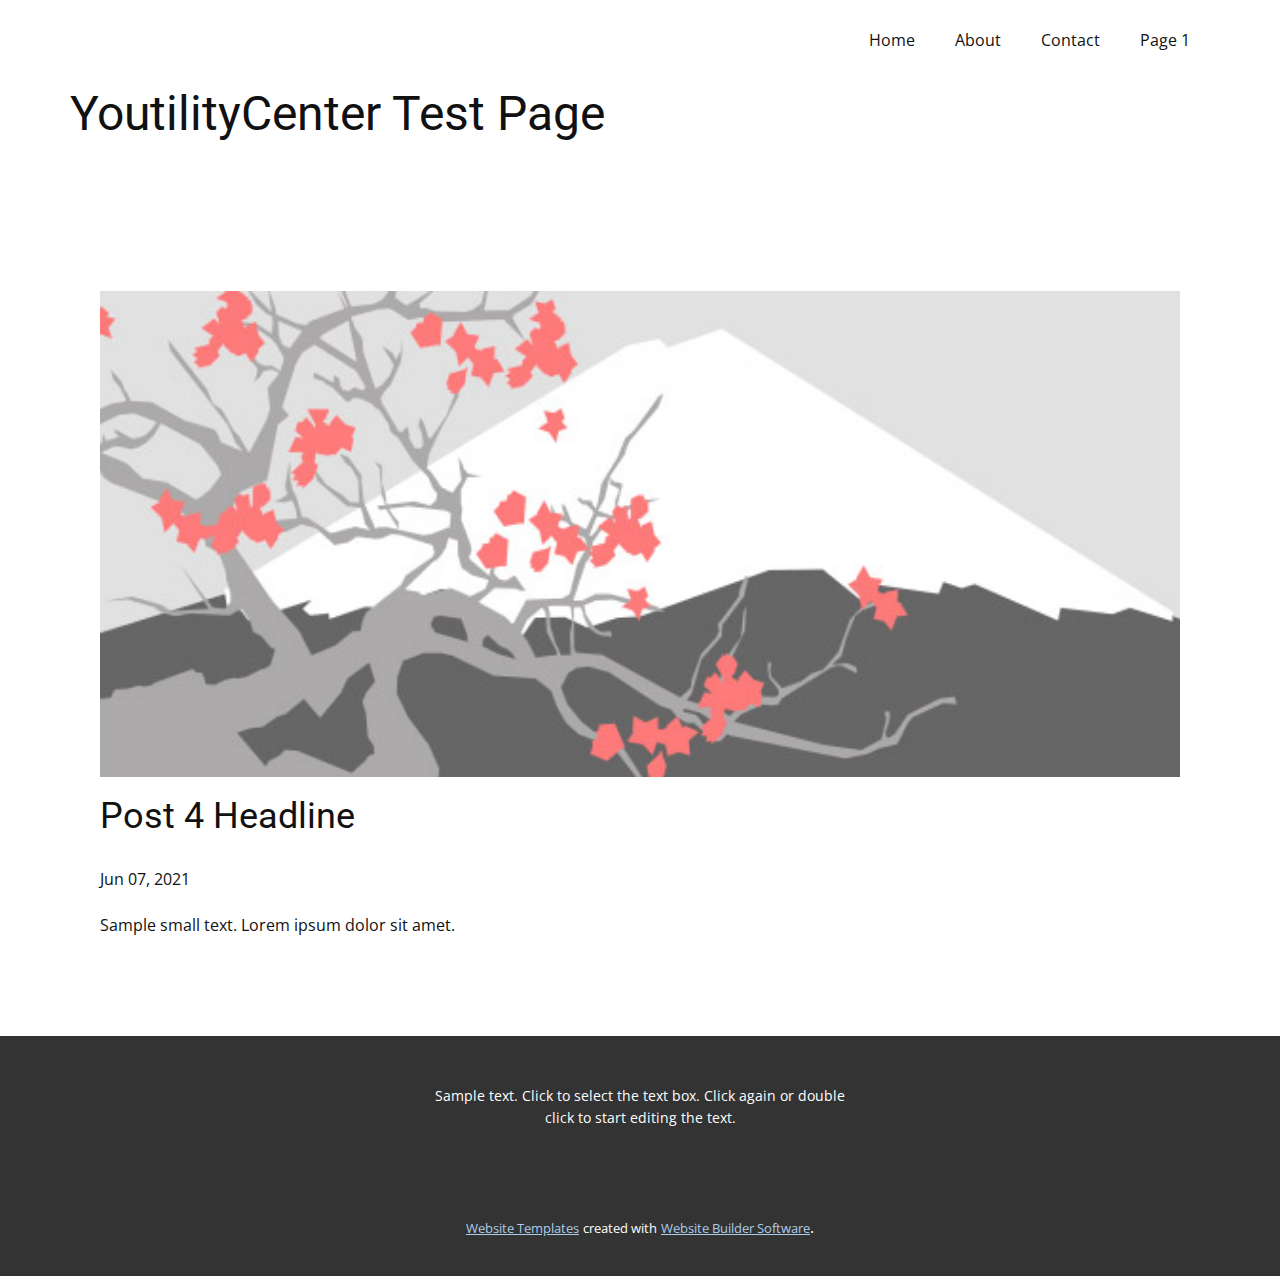
<file: blog/post-3.html>
<!doctype html>
<html style="font-size: 16px;"><head>
    <meta name="viewport" content="width=device-width, initial-scale=1.0">
    <meta charset="utf-8">
    <meta name="keywords" content="Post 1 Headline">
    <meta name="description" content="">
    <meta name="page_type" content="np-template-header-footer-from-plugin">
    <title>Post 4 Headline</title>
    <link rel="stylesheet" href="../nicepage.css" media="screen">
<link rel="stylesheet" href="../Post-Template.css" media="screen">
    <script class="u-script" type="text/javascript" src="../jquery.js" defer=""></script>
    <script class="u-script" type="text/javascript" src="../nicepage.js" defer=""></script>
    <meta name="generator" content="Nicepage 3.16.1, nicepage.com">
    <link id="u-theme-google-font" rel="stylesheet" href="https://fonts.googleapis.com/css?family=Roboto:100,100i,300,300i,400,400i,500,500i,700,700i,900,900i|Open+Sans:300,300i,400,400i,600,600i,700,700i,800,800i">
    
    
    <script type="application/ld+json">{
		"@context": "http://schema.org",
		"@type": "Organization",
		"name": "",
		"url": "index.html"
}</script>
    <meta property="og:title" content="Post Template">
    <meta property="og:type" content="website">
    <meta name="theme-color" content="#478ac9">
    <link rel="canonical" href="../index.html">
    <meta property="og:url" content="index.html">
  </head>
  <body class="u-body"><header class="u-clearfix u-header u-header" id="sec-f039"><div class="u-clearfix u-sheet u-valign-top u-sheet-1">
        <nav class="u-menu u-menu-dropdown u-offcanvas u-menu-1">
          <div class="menu-collapse" style="font-size: 1rem; letter-spacing: 0px;">
            <a class="u-button-style u-custom-left-right-menu-spacing u-custom-padding-bottom u-custom-top-bottom-menu-spacing u-nav-link u-text-active-palette-1-base u-text-hover-palette-2-base" href="#">
              <svg><use xmlns:xlink="http://www.w3.org/1999/xlink" xlink:href="#menu-hamburger"></use></svg>
              <svg version="1.1" xmlns="http://www.w3.org/2000/svg" xmlns:xlink="http://www.w3.org/1999/xlink"><defs><symbol id="menu-hamburger" viewBox="0 0 16 16" style="width: 16px; height: 16px;"><rect y="1" width="16" height="2"></rect><rect y="7" width="16" height="2"></rect><rect y="13" width="16" height="2"></rect>
</symbol>
</defs></svg>
            </a>
          </div>
          <div class="u-nav-container">
            <ul class="u-nav u-unstyled u-nav-1"><li class="u-nav-item"><a class="u-button-style u-nav-link u-text-active-palette-1-base u-text-hover-palette-2-base" href="../Home.html" style="padding: 10px 20px;">Home</a>
</li><li class="u-nav-item"><a class="u-button-style u-nav-link u-text-active-palette-1-base u-text-hover-palette-2-base" href="../About.html" style="padding: 10px 20px;">About</a>
</li><li class="u-nav-item"><a class="u-button-style u-nav-link u-text-active-palette-1-base u-text-hover-palette-2-base" href="../Contact.html" style="padding: 10px 20px;">Contact</a>
</li><li class="u-nav-item"><a class="u-button-style u-nav-link u-text-active-palette-1-base u-text-hover-palette-2-base" href="../Page-1.html" style="padding: 10px 20px;">Page 1</a>
</li></ul>
          </div>
          <div class="u-nav-container-collapse">
            <div class="u-black u-container-style u-inner-container-layout u-opacity u-opacity-95 u-sidenav">
              <div class="u-sidenav-overflow">
                <div class="u-menu-close"></div>
                <ul class="u-align-center u-nav u-popupmenu-items u-unstyled u-nav-2"><li class="u-nav-item"><a class="u-button-style u-nav-link" href="../Home.html">Home</a>
</li><li class="u-nav-item"><a class="u-button-style u-nav-link" href="../About.html">About</a>
</li><li class="u-nav-item"><a class="u-button-style u-nav-link" href="../Contact.html">Contact</a>
</li><li class="u-nav-item"><a class="u-button-style u-nav-link" href="../Page-1.html">Page 1</a>
</li></ul>
              </div>
            </div>
            <div class="u-black u-menu-overlay u-opacity u-opacity-70"></div>
          </div>
        </nav>
        <h1 class="u-align-left u-text u-text-default u-text-1">YoutilityCenter Test Page</h1>
      </div></header>
    <section class="u-align-center u-clearfix u-section-1" id="sec-a509">
      <div class="u-clearfix u-sheet u-valign-middle-md u-valign-middle-sm u-valign-middle-xs u-sheet-1"><!--post_details--><!--post_details_options_json--><!--{"source":""}--><!--/post_details_options_json--><!--blog_post-->
        <div class="u-container-style u-expanded-width u-post-details u-post-details-1">
          <div class="u-container-layout u-valign-middle u-container-layout-1"><!--blog_post_image-->
            <img alt="" class="u-blog-control u-expanded-width u-image u-image-default u-image-1" src="[data-uri]"><!--/blog_post_image--><!--blog_post_header-->
            <h2 class="u-blog-control u-text u-text-1">Post 4 Headline</h2><!--/blog_post_header--><!--blog_post_metadata-->
            <div class="u-blog-control u-metadata u-metadata-1"><!--blog_post_metadata_date-->
              <span class="u-meta-date u-meta-icon">Jun 07, 2021</span><!--/blog_post_metadata_date--><!--blog_post_metadata_category-->
              <!--/blog_post_metadata_category--><!--blog_post_metadata_comments-->
              <!--/blog_post_metadata_comments-->
            </div><!--/blog_post_metadata--><!--blog_post_content-->
            <div class="u-align-justify u-blog-control u-post-content u-text u-text-2 fr-view">
  Sample small text. Lorem ipsum dolor sit amet.
  </div><!--/blog_post_content-->
          </div>
        </div><!--/blog_post--><!--/post_details-->
      </div>
    </section>
    
    
    <footer class="u-align-center u-clearfix u-footer u-grey-80 u-footer" id="sec-00f6"><div class="u-clearfix u-sheet u-sheet-1">
        <p class="u-small-text u-text u-text-variant u-text-1">Sample text. Click to select the text box. Click again or double click to start editing the text.</p>
      </div></footer>
    <section class="u-backlink u-clearfix u-grey-80">
      <a class="u-link" href="https://nicepage.com/website-templates" target="_blank">
        <span>Website Templates</span>
      </a>
      <p class="u-text">
        <span>created with</span>
      </p>
      <a class="u-link" href="https://nicepage.com/" target="_blank">
        <span>Website Builder Software</span>
      </a>. 
    </section>
  
</body></html>
</file>
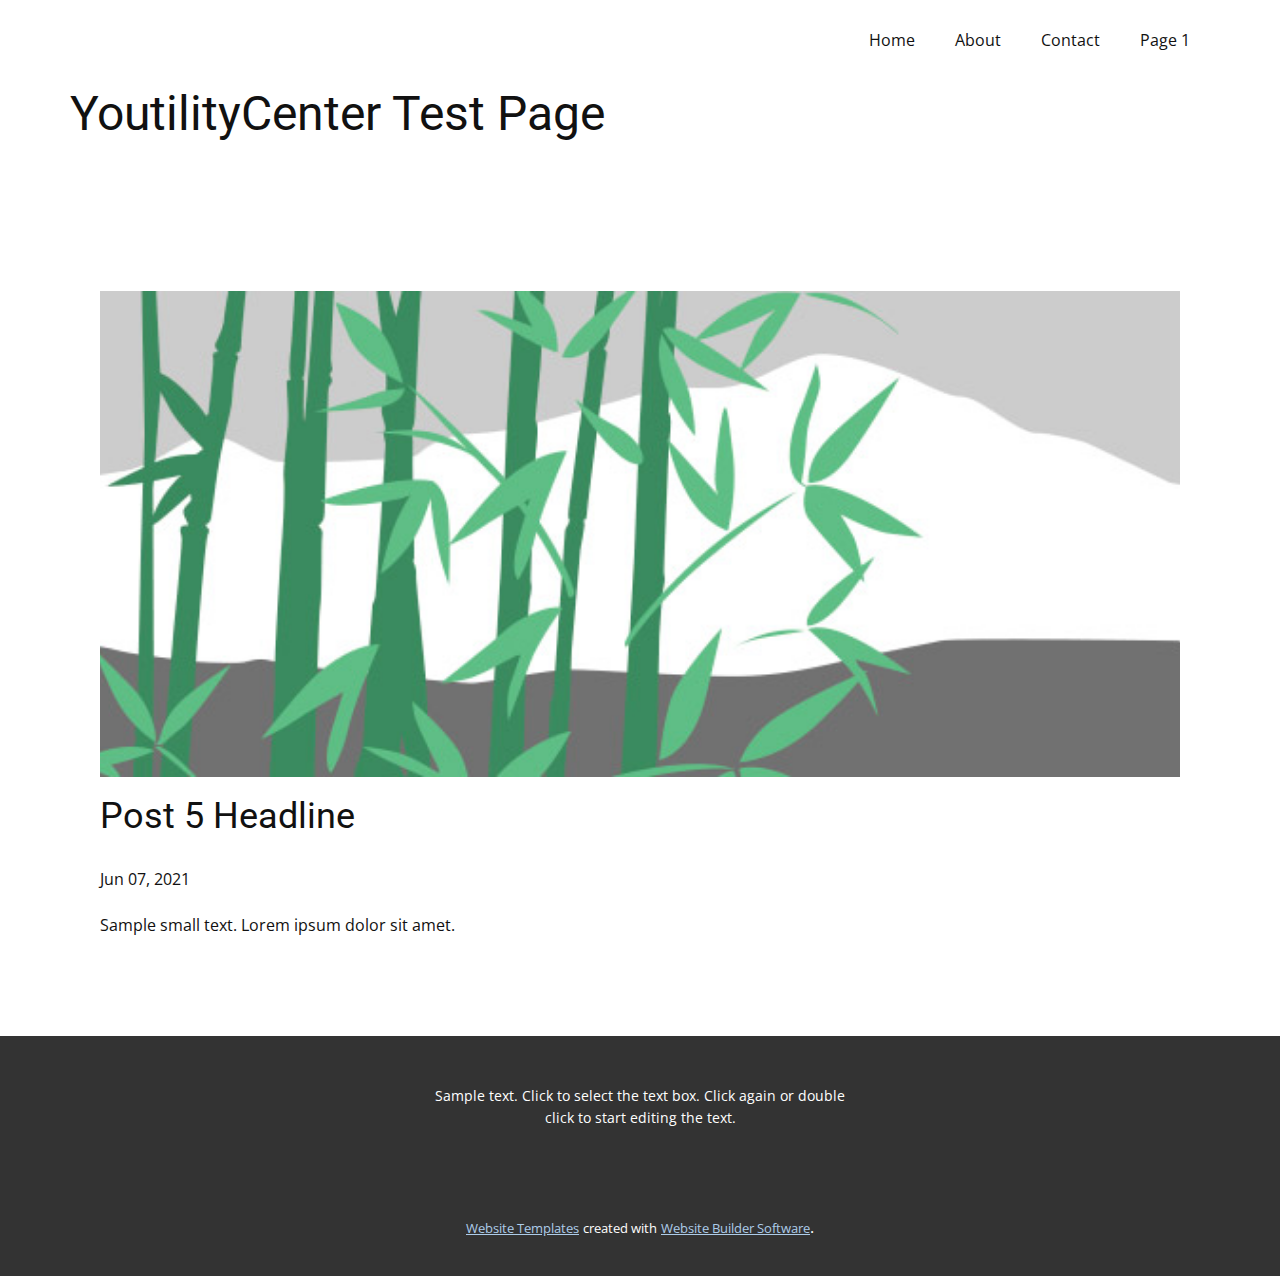
<file: blog/post-4.html>
<!doctype html>
<html style="font-size: 16px;"><head>
    <meta name="viewport" content="width=device-width, initial-scale=1.0">
    <meta charset="utf-8">
    <meta name="keywords" content="Post 1 Headline">
    <meta name="description" content="">
    <meta name="page_type" content="np-template-header-footer-from-plugin">
    <title>Post 5 Headline</title>
    <link rel="stylesheet" href="../nicepage.css" media="screen">
<link rel="stylesheet" href="../Post-Template.css" media="screen">
    <script class="u-script" type="text/javascript" src="../jquery.js" defer=""></script>
    <script class="u-script" type="text/javascript" src="../nicepage.js" defer=""></script>
    <meta name="generator" content="Nicepage 3.16.1, nicepage.com">
    <link id="u-theme-google-font" rel="stylesheet" href="https://fonts.googleapis.com/css?family=Roboto:100,100i,300,300i,400,400i,500,500i,700,700i,900,900i|Open+Sans:300,300i,400,400i,600,600i,700,700i,800,800i">
    
    
    <script type="application/ld+json">{
		"@context": "http://schema.org",
		"@type": "Organization",
		"name": "",
		"url": "index.html"
}</script>
    <meta property="og:title" content="Post Template">
    <meta property="og:type" content="website">
    <meta name="theme-color" content="#478ac9">
    <link rel="canonical" href="../index.html">
    <meta property="og:url" content="index.html">
  </head>
  <body class="u-body"><header class="u-clearfix u-header u-header" id="sec-f039"><div class="u-clearfix u-sheet u-valign-top u-sheet-1">
        <nav class="u-menu u-menu-dropdown u-offcanvas u-menu-1">
          <div class="menu-collapse" style="font-size: 1rem; letter-spacing: 0px;">
            <a class="u-button-style u-custom-left-right-menu-spacing u-custom-padding-bottom u-custom-top-bottom-menu-spacing u-nav-link u-text-active-palette-1-base u-text-hover-palette-2-base" href="#">
              <svg><use xmlns:xlink="http://www.w3.org/1999/xlink" xlink:href="#menu-hamburger"></use></svg>
              <svg version="1.1" xmlns="http://www.w3.org/2000/svg" xmlns:xlink="http://www.w3.org/1999/xlink"><defs><symbol id="menu-hamburger" viewBox="0 0 16 16" style="width: 16px; height: 16px;"><rect y="1" width="16" height="2"></rect><rect y="7" width="16" height="2"></rect><rect y="13" width="16" height="2"></rect>
</symbol>
</defs></svg>
            </a>
          </div>
          <div class="u-nav-container">
            <ul class="u-nav u-unstyled u-nav-1"><li class="u-nav-item"><a class="u-button-style u-nav-link u-text-active-palette-1-base u-text-hover-palette-2-base" href="../Home.html" style="padding: 10px 20px;">Home</a>
</li><li class="u-nav-item"><a class="u-button-style u-nav-link u-text-active-palette-1-base u-text-hover-palette-2-base" href="../About.html" style="padding: 10px 20px;">About</a>
</li><li class="u-nav-item"><a class="u-button-style u-nav-link u-text-active-palette-1-base u-text-hover-palette-2-base" href="../Contact.html" style="padding: 10px 20px;">Contact</a>
</li><li class="u-nav-item"><a class="u-button-style u-nav-link u-text-active-palette-1-base u-text-hover-palette-2-base" href="../Page-1.html" style="padding: 10px 20px;">Page 1</a>
</li></ul>
          </div>
          <div class="u-nav-container-collapse">
            <div class="u-black u-container-style u-inner-container-layout u-opacity u-opacity-95 u-sidenav">
              <div class="u-sidenav-overflow">
                <div class="u-menu-close"></div>
                <ul class="u-align-center u-nav u-popupmenu-items u-unstyled u-nav-2"><li class="u-nav-item"><a class="u-button-style u-nav-link" href="../Home.html">Home</a>
</li><li class="u-nav-item"><a class="u-button-style u-nav-link" href="../About.html">About</a>
</li><li class="u-nav-item"><a class="u-button-style u-nav-link" href="../Contact.html">Contact</a>
</li><li class="u-nav-item"><a class="u-button-style u-nav-link" href="../Page-1.html">Page 1</a>
</li></ul>
              </div>
            </div>
            <div class="u-black u-menu-overlay u-opacity u-opacity-70"></div>
          </div>
        </nav>
        <h1 class="u-align-left u-text u-text-default u-text-1">YoutilityCenter Test Page</h1>
      </div></header>
    <section class="u-align-center u-clearfix u-section-1" id="sec-a509">
      <div class="u-clearfix u-sheet u-valign-middle-md u-valign-middle-sm u-valign-middle-xs u-sheet-1"><!--post_details--><!--post_details_options_json--><!--{"source":""}--><!--/post_details_options_json--><!--blog_post-->
        <div class="u-container-style u-expanded-width u-post-details u-post-details-1">
          <div class="u-container-layout u-valign-middle u-container-layout-1"><!--blog_post_image-->
            <img alt="" class="u-blog-control u-expanded-width u-image u-image-default u-image-1" src="[data-uri]"><!--/blog_post_image--><!--blog_post_header-->
            <h2 class="u-blog-control u-text u-text-1">Post 5 Headline</h2><!--/blog_post_header--><!--blog_post_metadata-->
            <div class="u-blog-control u-metadata u-metadata-1"><!--blog_post_metadata_date-->
              <span class="u-meta-date u-meta-icon">Jun 07, 2021</span><!--/blog_post_metadata_date--><!--blog_post_metadata_category-->
              <!--/blog_post_metadata_category--><!--blog_post_metadata_comments-->
              <!--/blog_post_metadata_comments-->
            </div><!--/blog_post_metadata--><!--blog_post_content-->
            <div class="u-align-justify u-blog-control u-post-content u-text u-text-2 fr-view">
  Sample small text. Lorem ipsum dolor sit amet.
  </div><!--/blog_post_content-->
          </div>
        </div><!--/blog_post--><!--/post_details-->
      </div>
    </section>
    
    
    <footer class="u-align-center u-clearfix u-footer u-grey-80 u-footer" id="sec-00f6"><div class="u-clearfix u-sheet u-sheet-1">
        <p class="u-small-text u-text u-text-variant u-text-1">Sample text. Click to select the text box. Click again or double click to start editing the text.</p>
      </div></footer>
    <section class="u-backlink u-clearfix u-grey-80">
      <a class="u-link" href="https://nicepage.com/website-templates" target="_blank">
        <span>Website Templates</span>
      </a>
      <p class="u-text">
        <span>created with</span>
      </p>
      <a class="u-link" href="https://nicepage.com/" target="_blank">
        <span>Website Builder Software</span>
      </a>. 
    </section>
  
</body></html>
</file>
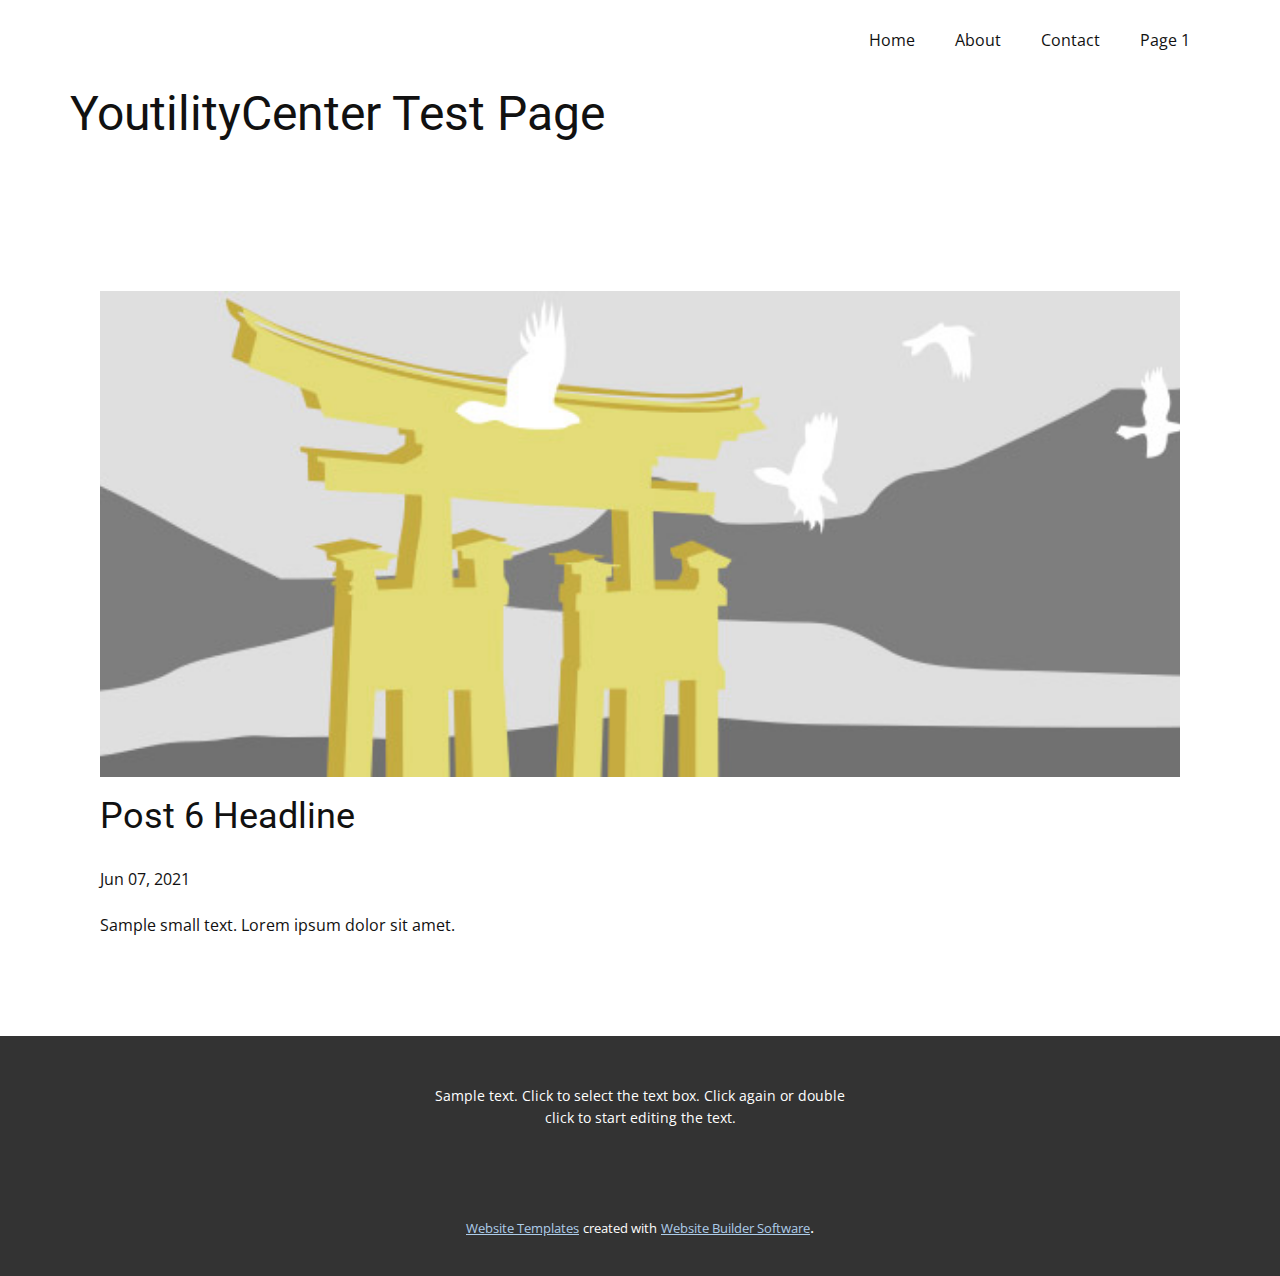
<file: blog/post-5.html>
<!doctype html>
<html style="font-size: 16px;"><head>
    <meta name="viewport" content="width=device-width, initial-scale=1.0">
    <meta charset="utf-8">
    <meta name="keywords" content="Post 1 Headline">
    <meta name="description" content="">
    <meta name="page_type" content="np-template-header-footer-from-plugin">
    <title>Post 6 Headline</title>
    <link rel="stylesheet" href="../nicepage.css" media="screen">
<link rel="stylesheet" href="../Post-Template.css" media="screen">
    <script class="u-script" type="text/javascript" src="../jquery.js" defer=""></script>
    <script class="u-script" type="text/javascript" src="../nicepage.js" defer=""></script>
    <meta name="generator" content="Nicepage 3.16.1, nicepage.com">
    <link id="u-theme-google-font" rel="stylesheet" href="https://fonts.googleapis.com/css?family=Roboto:100,100i,300,300i,400,400i,500,500i,700,700i,900,900i|Open+Sans:300,300i,400,400i,600,600i,700,700i,800,800i">
    
    
    <script type="application/ld+json">{
		"@context": "http://schema.org",
		"@type": "Organization",
		"name": "",
		"url": "index.html"
}</script>
    <meta property="og:title" content="Post Template">
    <meta property="og:type" content="website">
    <meta name="theme-color" content="#478ac9">
    <link rel="canonical" href="../index.html">
    <meta property="og:url" content="index.html">
  </head>
  <body class="u-body"><header class="u-clearfix u-header u-header" id="sec-f039"><div class="u-clearfix u-sheet u-valign-top u-sheet-1">
        <nav class="u-menu u-menu-dropdown u-offcanvas u-menu-1">
          <div class="menu-collapse" style="font-size: 1rem; letter-spacing: 0px;">
            <a class="u-button-style u-custom-left-right-menu-spacing u-custom-padding-bottom u-custom-top-bottom-menu-spacing u-nav-link u-text-active-palette-1-base u-text-hover-palette-2-base" href="#">
              <svg><use xmlns:xlink="http://www.w3.org/1999/xlink" xlink:href="#menu-hamburger"></use></svg>
              <svg version="1.1" xmlns="http://www.w3.org/2000/svg" xmlns:xlink="http://www.w3.org/1999/xlink"><defs><symbol id="menu-hamburger" viewBox="0 0 16 16" style="width: 16px; height: 16px;"><rect y="1" width="16" height="2"></rect><rect y="7" width="16" height="2"></rect><rect y="13" width="16" height="2"></rect>
</symbol>
</defs></svg>
            </a>
          </div>
          <div class="u-nav-container">
            <ul class="u-nav u-unstyled u-nav-1"><li class="u-nav-item"><a class="u-button-style u-nav-link u-text-active-palette-1-base u-text-hover-palette-2-base" href="../Home.html" style="padding: 10px 20px;">Home</a>
</li><li class="u-nav-item"><a class="u-button-style u-nav-link u-text-active-palette-1-base u-text-hover-palette-2-base" href="../About.html" style="padding: 10px 20px;">About</a>
</li><li class="u-nav-item"><a class="u-button-style u-nav-link u-text-active-palette-1-base u-text-hover-palette-2-base" href="../Contact.html" style="padding: 10px 20px;">Contact</a>
</li><li class="u-nav-item"><a class="u-button-style u-nav-link u-text-active-palette-1-base u-text-hover-palette-2-base" href="../Page-1.html" style="padding: 10px 20px;">Page 1</a>
</li></ul>
          </div>
          <div class="u-nav-container-collapse">
            <div class="u-black u-container-style u-inner-container-layout u-opacity u-opacity-95 u-sidenav">
              <div class="u-sidenav-overflow">
                <div class="u-menu-close"></div>
                <ul class="u-align-center u-nav u-popupmenu-items u-unstyled u-nav-2"><li class="u-nav-item"><a class="u-button-style u-nav-link" href="../Home.html">Home</a>
</li><li class="u-nav-item"><a class="u-button-style u-nav-link" href="../About.html">About</a>
</li><li class="u-nav-item"><a class="u-button-style u-nav-link" href="../Contact.html">Contact</a>
</li><li class="u-nav-item"><a class="u-button-style u-nav-link" href="../Page-1.html">Page 1</a>
</li></ul>
              </div>
            </div>
            <div class="u-black u-menu-overlay u-opacity u-opacity-70"></div>
          </div>
        </nav>
        <h1 class="u-align-left u-text u-text-default u-text-1">YoutilityCenter Test Page</h1>
      </div></header>
    <section class="u-align-center u-clearfix u-section-1" id="sec-a509">
      <div class="u-clearfix u-sheet u-valign-middle-md u-valign-middle-sm u-valign-middle-xs u-sheet-1"><!--post_details--><!--post_details_options_json--><!--{"source":""}--><!--/post_details_options_json--><!--blog_post-->
        <div class="u-container-style u-expanded-width u-post-details u-post-details-1">
          <div class="u-container-layout u-valign-middle u-container-layout-1"><!--blog_post_image-->
            <img alt="" class="u-blog-control u-expanded-width u-image u-image-default u-image-1" src="[data-uri]"><!--/blog_post_image--><!--blog_post_header-->
            <h2 class="u-blog-control u-text u-text-1">Post 6 Headline</h2><!--/blog_post_header--><!--blog_post_metadata-->
            <div class="u-blog-control u-metadata u-metadata-1"><!--blog_post_metadata_date-->
              <span class="u-meta-date u-meta-icon">Jun 07, 2021</span><!--/blog_post_metadata_date--><!--blog_post_metadata_category-->
              <!--/blog_post_metadata_category--><!--blog_post_metadata_comments-->
              <!--/blog_post_metadata_comments-->
            </div><!--/blog_post_metadata--><!--blog_post_content-->
            <div class="u-align-justify u-blog-control u-post-content u-text u-text-2 fr-view">
  Sample small text. Lorem ipsum dolor sit amet.
  </div><!--/blog_post_content-->
          </div>
        </div><!--/blog_post--><!--/post_details-->
      </div>
    </section>
    
    
    <footer class="u-align-center u-clearfix u-footer u-grey-80 u-footer" id="sec-00f6"><div class="u-clearfix u-sheet u-sheet-1">
        <p class="u-small-text u-text u-text-variant u-text-1">Sample text. Click to select the text box. Click again or double click to start editing the text.</p>
      </div></footer>
    <section class="u-backlink u-clearfix u-grey-80">
      <a class="u-link" href="https://nicepage.com/website-templates" target="_blank">
        <span>Website Templates</span>
      </a>
      <p class="u-text">
        <span>created with</span>
      </p>
      <a class="u-link" href="https://nicepage.com/" target="_blank">
        <span>Website Builder Software</span>
      </a>. 
    </section>
  
</body></html>
</file>
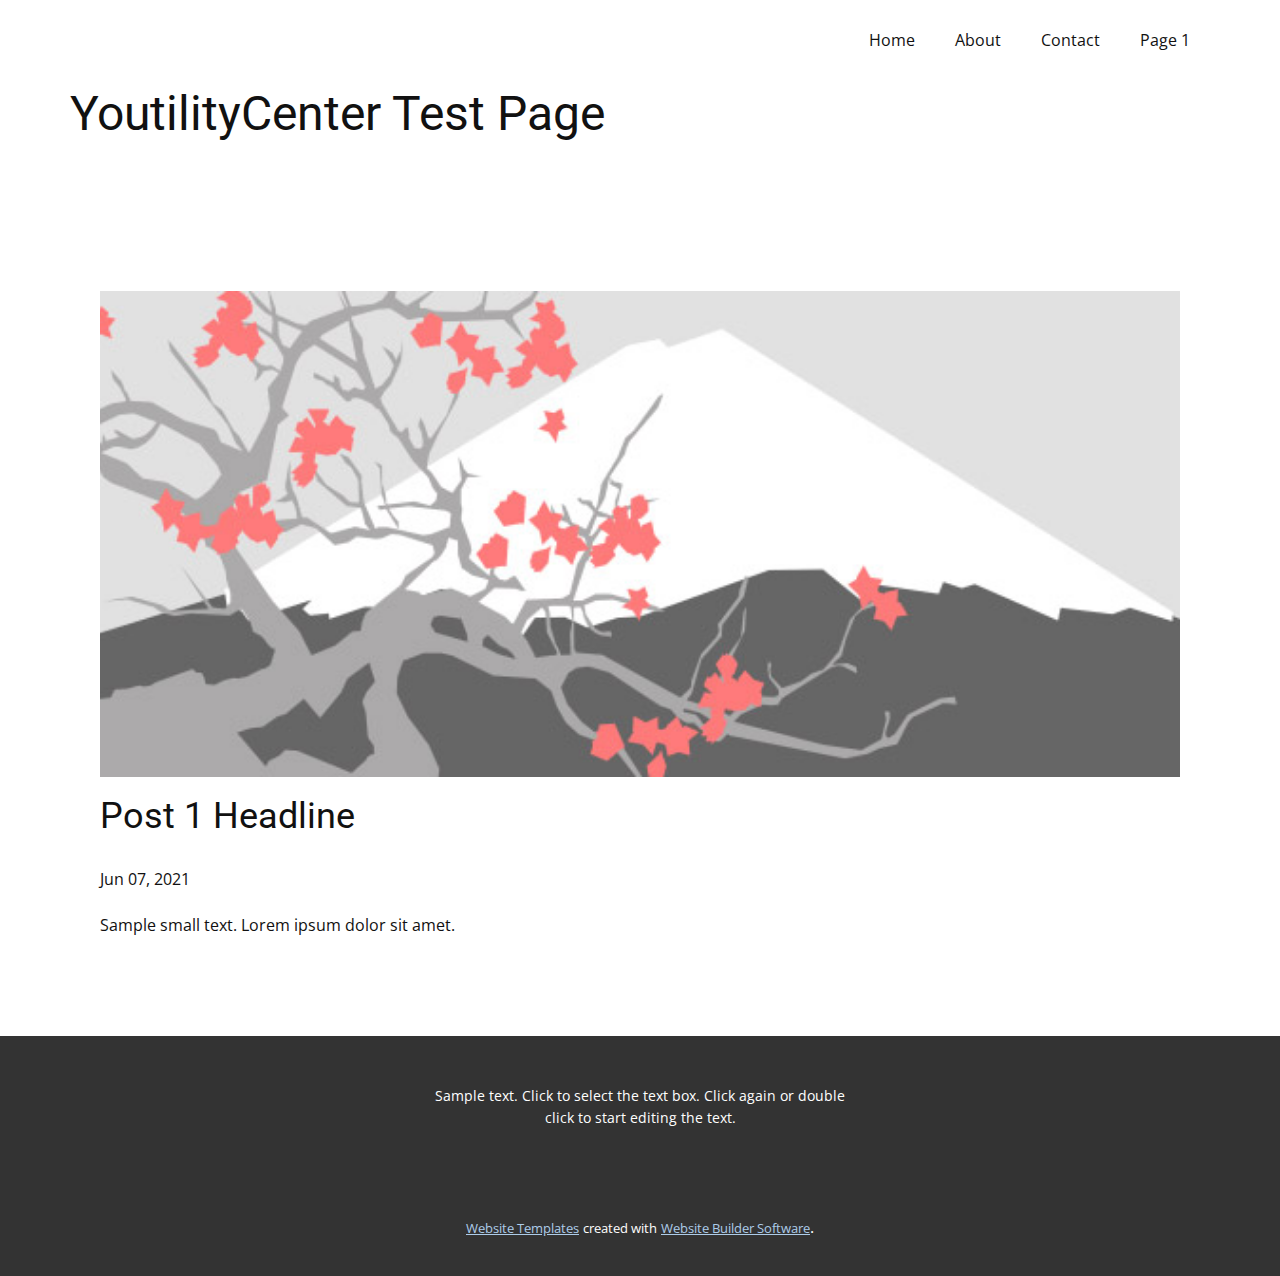
<file: blog/post.html>
<!doctype html>
<html style="font-size: 16px;"><head>
    <meta name="viewport" content="width=device-width, initial-scale=1.0">
    <meta charset="utf-8">
    <meta name="keywords" content="Post 1 Headline">
    <meta name="description" content="">
    <meta name="page_type" content="np-template-header-footer-from-plugin">
    <title>Post 1 Headline</title>
    <link rel="stylesheet" href="../nicepage.css" media="screen">
<link rel="stylesheet" href="../Post-Template.css" media="screen">
    <script class="u-script" type="text/javascript" src="../jquery.js" defer=""></script>
    <script class="u-script" type="text/javascript" src="../nicepage.js" defer=""></script>
    <meta name="generator" content="Nicepage 3.16.1, nicepage.com">
    <link id="u-theme-google-font" rel="stylesheet" href="https://fonts.googleapis.com/css?family=Roboto:100,100i,300,300i,400,400i,500,500i,700,700i,900,900i|Open+Sans:300,300i,400,400i,600,600i,700,700i,800,800i">
    
    
    <script type="application/ld+json">{
		"@context": "http://schema.org",
		"@type": "Organization",
		"name": "",
		"url": "index.html"
}</script>
    <meta property="og:title" content="Post Template">
    <meta property="og:type" content="website">
    <meta name="theme-color" content="#478ac9">
    <link rel="canonical" href="../index.html">
    <meta property="og:url" content="index.html">
  </head>
  <body class="u-body"><header class="u-clearfix u-header u-header" id="sec-f039"><div class="u-clearfix u-sheet u-valign-top u-sheet-1">
        <nav class="u-menu u-menu-dropdown u-offcanvas u-menu-1">
          <div class="menu-collapse" style="font-size: 1rem; letter-spacing: 0px;">
            <a class="u-button-style u-custom-left-right-menu-spacing u-custom-padding-bottom u-custom-top-bottom-menu-spacing u-nav-link u-text-active-palette-1-base u-text-hover-palette-2-base" href="#">
              <svg><use xmlns:xlink="http://www.w3.org/1999/xlink" xlink:href="#menu-hamburger"></use></svg>
              <svg version="1.1" xmlns="http://www.w3.org/2000/svg" xmlns:xlink="http://www.w3.org/1999/xlink"><defs><symbol id="menu-hamburger" viewBox="0 0 16 16" style="width: 16px; height: 16px;"><rect y="1" width="16" height="2"></rect><rect y="7" width="16" height="2"></rect><rect y="13" width="16" height="2"></rect>
</symbol>
</defs></svg>
            </a>
          </div>
          <div class="u-nav-container">
            <ul class="u-nav u-unstyled u-nav-1"><li class="u-nav-item"><a class="u-button-style u-nav-link u-text-active-palette-1-base u-text-hover-palette-2-base" href="../Home.html" style="padding: 10px 20px;">Home</a>
</li><li class="u-nav-item"><a class="u-button-style u-nav-link u-text-active-palette-1-base u-text-hover-palette-2-base" href="../About.html" style="padding: 10px 20px;">About</a>
</li><li class="u-nav-item"><a class="u-button-style u-nav-link u-text-active-palette-1-base u-text-hover-palette-2-base" href="../Contact.html" style="padding: 10px 20px;">Contact</a>
</li><li class="u-nav-item"><a class="u-button-style u-nav-link u-text-active-palette-1-base u-text-hover-palette-2-base" href="../Page-1.html" style="padding: 10px 20px;">Page 1</a>
</li></ul>
          </div>
          <div class="u-nav-container-collapse">
            <div class="u-black u-container-style u-inner-container-layout u-opacity u-opacity-95 u-sidenav">
              <div class="u-sidenav-overflow">
                <div class="u-menu-close"></div>
                <ul class="u-align-center u-nav u-popupmenu-items u-unstyled u-nav-2"><li class="u-nav-item"><a class="u-button-style u-nav-link" href="../Home.html">Home</a>
</li><li class="u-nav-item"><a class="u-button-style u-nav-link" href="../About.html">About</a>
</li><li class="u-nav-item"><a class="u-button-style u-nav-link" href="../Contact.html">Contact</a>
</li><li class="u-nav-item"><a class="u-button-style u-nav-link" href="../Page-1.html">Page 1</a>
</li></ul>
              </div>
            </div>
            <div class="u-black u-menu-overlay u-opacity u-opacity-70"></div>
          </div>
        </nav>
        <h1 class="u-align-left u-text u-text-default u-text-1">YoutilityCenter Test Page</h1>
      </div></header>
    <section class="u-align-center u-clearfix u-section-1" id="sec-a509">
      <div class="u-clearfix u-sheet u-valign-middle-md u-valign-middle-sm u-valign-middle-xs u-sheet-1"><!--post_details--><!--post_details_options_json--><!--{"source":""}--><!--/post_details_options_json--><!--blog_post-->
        <div class="u-container-style u-expanded-width u-post-details u-post-details-1">
          <div class="u-container-layout u-valign-middle u-container-layout-1"><!--blog_post_image-->
            <img alt="" class="u-blog-control u-expanded-width u-image u-image-default u-image-1" src="[data-uri]"><!--/blog_post_image--><!--blog_post_header-->
            <h2 class="u-blog-control u-text u-text-1">Post 1 Headline</h2><!--/blog_post_header--><!--blog_post_metadata-->
            <div class="u-blog-control u-metadata u-metadata-1"><!--blog_post_metadata_date-->
              <span class="u-meta-date u-meta-icon">Jun 07, 2021</span><!--/blog_post_metadata_date--><!--blog_post_metadata_category-->
              <!--/blog_post_metadata_category--><!--blog_post_metadata_comments-->
              <!--/blog_post_metadata_comments-->
            </div><!--/blog_post_metadata--><!--blog_post_content-->
            <div class="u-align-justify u-blog-control u-post-content u-text u-text-2 fr-view">
  Sample small text. Lorem ipsum dolor sit amet.
  </div><!--/blog_post_content-->
          </div>
        </div><!--/blog_post--><!--/post_details-->
      </div>
    </section>
    
    
    <footer class="u-align-center u-clearfix u-footer u-grey-80 u-footer" id="sec-00f6"><div class="u-clearfix u-sheet u-sheet-1">
        <p class="u-small-text u-text u-text-variant u-text-1">Sample text. Click to select the text box. Click again or double click to start editing the text.</p>
      </div></footer>
    <section class="u-backlink u-clearfix u-grey-80">
      <a class="u-link" href="https://nicepage.com/website-templates" target="_blank">
        <span>Website Templates</span>
      </a>
      <p class="u-text">
        <span>created with</span>
      </p>
      <a class="u-link" href="https://nicepage.com/" target="_blank">
        <span>Website Builder Software</span>
      </a>. 
    </section>
  
</body></html>
</file>
